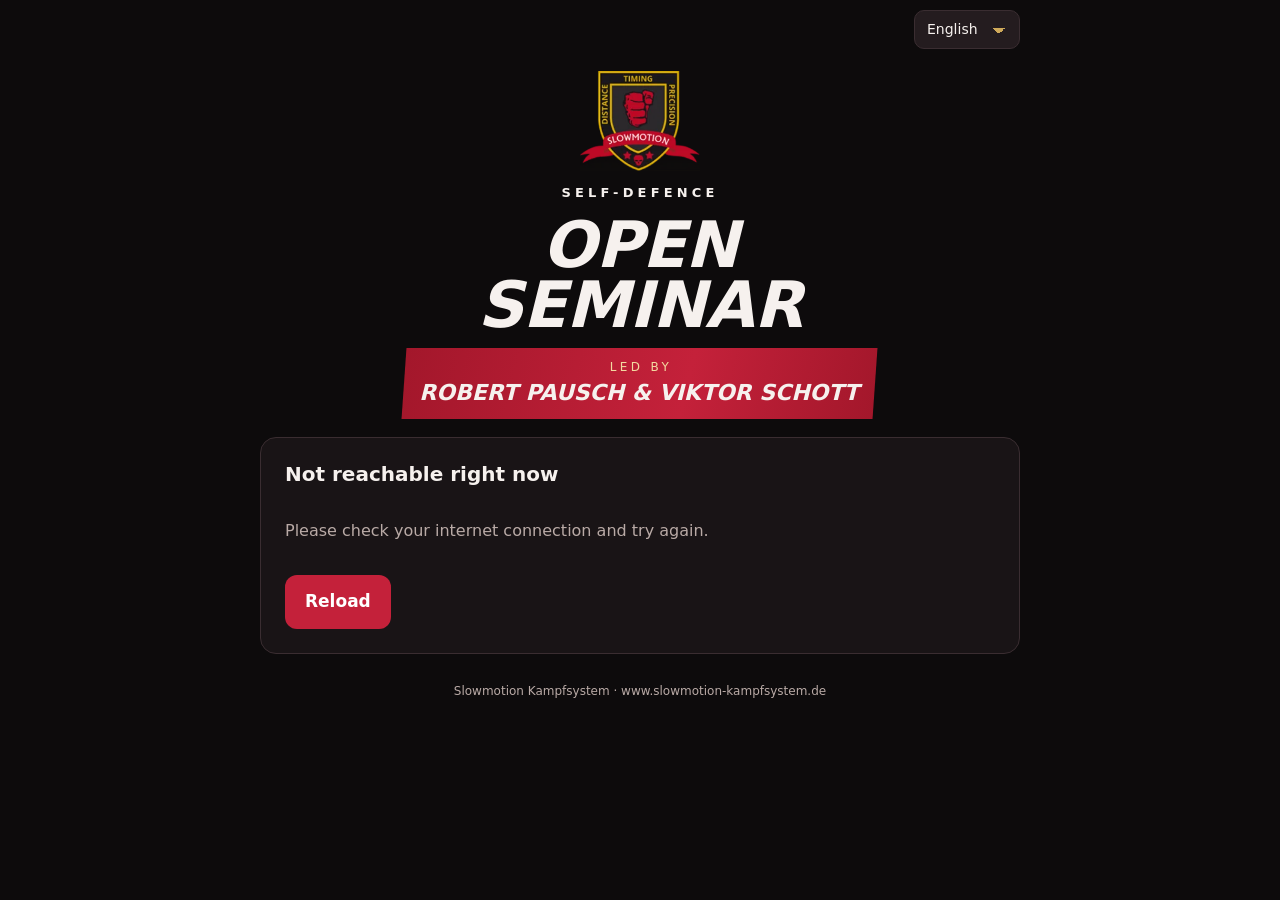
<file: Slowmotion_Lehrgang_online/index.html>
<!doctype html>
<html lang="de" dir="ltr">
<head>
<meta charset="utf-8">
<meta name="viewport" content="width=device-width,initial-scale=1,viewport-fit=cover">
<meta name="robots" content="noindex">
<meta name="theme-color" content="#0d0b0c">
<link rel="apple-touch-icon" href="apple-touch-icon.png">
<link rel="icon" type="image/png" sizes="192x192" href="icon-192.png">
<link rel="manifest" href="manifest.webmanifest">
<meta name="apple-mobile-web-app-title" content="Slowmotion">
<meta property="og:title" content="Slowmotion – Offener Lehrgang: Voranmeldung">
<meta property="og:description" content="Voranmeldung freiwillig – Teilnahme auch ohne Anmeldung möglich. 14.11.2026, Bernau.">
<title>Slowmotion Lehrgang – Voranmeldung</title>
<link rel="stylesheet" href="style.css">
</head>
<body>
<div class="wrap">
  <div class="topbar" id="topbar"></div>
  <header class="hero">
    <div class="shield" id="shield"></div>
    <div class="kicker" data-t="kicker"></div>
    <h1 class="title" data-t="title"></h1>
    <div class="lead-band"><span class="by" data-t="by"></span><span class="names">Robert Pausch &amp; Viktor Schott</span></div>
    <div class="facts" id="facts" hidden>
      <div class="fact">
        <a class="factlink" id="placeLink" target="_blank" rel="noopener"><div class="lbl" data-t="place"></div><div class="big" id="fPlace"></div><div class="muted small" id="fAddr"></div></a>
        <div class="chips"><a class="chip" id="apple" target="_blank" rel="noopener"></a><a class="chip" id="gmaps" target="_blank" rel="noopener"></a></div>
      </div>
      <div class="fact when">
        <a class="factlink" id="dateLink" download="slowmotion-lehrgang.ics"><div class="lbl" data-t="when"></div><div class="big" id="fDate"></div><div class="time" id="fTime"></div><div class="muted small" id="fDay"></div></a>
        <div class="chips"><a class="chip" id="icsBtn" download="slowmotion-lehrgang.ics"></a><a class="chip" id="gcal" target="_blank" rel="noopener"></a></div>
      </div>
    </div>
  </header>
  <div class="demo" id="demoNote" data-t="demo" hidden></div>
  <a class="btn gold block" id="albumBtn" href="album.html" hidden style="display:block;text-align:center;text-decoration:none;margin-bottom:14px"><span data-t="albumBtn"></span></a>
  <main id="main"><div class="card"><p class="muted" data-t="loading"></p></div></main>
  <footer>Slowmotion Kampfsystem · <span id="fWeb">www.slowmotion-kampfsystem.de</span></footer>
</div>

<script src="config.js"></script>
<script src="lang.js"></script>
<script src="lib/qrcode.js"></script>
<script src="common.js"></script>
<script>
(function () {
  const L = window.LG, I = window.LGI, t = I.t, api = L.api, esc = L.esc;
  const $ = id => document.getElementById(id);
  const main = $('main');
  let event = null, view = null;
  $('shield').innerHTML = L.SHIELD;
  if (!L.online) $('demoNote').hidden = false;
  L.registerSW();

  function bar() {
    $('topbar').innerHTML = I.picker();
    const sel = $('langSel');
    if (sel) sel.onchange = () => { I.set(sel.value); bar(); facts(); if (view) view(); };
  }
  function schoolLabel(v) {
    return L.splitSchools(v).map(s => s === 'Andere Schule / Gast' ? t('otherSchool') : s === L.SCHOOLS[5] ? t('schoolNone') : s).join(L.SCHOOL_SEP);
  }
  const OTHER = 'Andere Schule / Gast';
  function clientId() { let c = L.store('lg_client'); if (!c) { c = L.uuid(); L.store('lg_client', c); } return c; }
  function savedKey() { return 'lg_ticket_' + (event ? event.id : 'x'); }
  function listKey() { return 'lg_tickets_' + (event ? event.id : 'x'); }
  // Mehrere Personen je Gerät: jede Person hat ihre eigene Kennung (client)
  function tickets() {
    let list = L.storeJson(listKey());
    if (!Array.isArray(list)) {
      const old = L.storeJson(savedKey());
      list = old ? [Object.assign({ client: clientId() }, old)] : [];
      L.storeJson(listKey(), list);
    }
    return list;
  }
  function saveTickets(list) { L.storeJson(listKey(), list); }

  // Uhrzeit in Berlin -> UTC (für Kalender), unabhängig von der Zeitzone des Handys
  function berlinUtc(y, m, d, h, mi) {
    const guess = Date.UTC(y, m - 1, d, h, mi);
    const f = new Intl.DateTimeFormat('en-GB', { timeZone: 'Europe/Berlin', hour12: false, year: 'numeric', month: '2-digit', day: '2-digit', hour: '2-digit', minute: '2-digit' });
    const pr = Object.fromEntries(f.formatToParts(new Date(guess)).map(x => [x.type, x.value]));
    const shown = Date.UTC(+pr.year, +pr.month - 1, +pr.day, +pr.hour % 24, +pr.minute);
    return new Date(guess - (shown - guess));
  }
  function stamp(dt) { return dt.toISOString().replace(/[-:]/g, '').replace(/\.\d{3}/, ''); }
  function times() {
    if (!event.event_date) return null;
    const [y, m, d] = event.event_date.split('-').map(Number);
    const mt = String(event.time_text || '').match(/(\d{1,2})[:.](\d{2})\D+(\d{1,2})[:.](\d{2})/);
    const start = mt ? berlinUtc(y, m, d, +mt[1], +mt[2]) : berlinUtc(y, m, d, 10, 0);
    const end = mt ? berlinUtc(y, m, d, +mt[3], +mt[4]) : new Date(start.getTime() + 3 * 3600e3);
    return { start, end };
  }
  function icsText(tm) {
    const e = s => String(s).replace(/\\/g, '\\\\').replace(/;/g, '\\;').replace(/,/g, '\\,').replace(/\n/g, '\\n');
    return ['BEGIN:VCALENDAR', 'VERSION:2.0', 'PRODID:-//Slowmotion Lehrgang//DE', 'CALSCALE:GREGORIAN', 'METHOD:PUBLISH', 'BEGIN:VEVENT',
      'UID:' + event.id + '@slowmotion-lehrgang', 'DTSTAMP:' + stamp(new Date()), 'DTSTART:' + stamp(tm.start), 'DTEND:' + stamp(tm.end),
      'SUMMARY:' + e(t('calTitle')), 'LOCATION:' + e(event.location || ''), 'DESCRIPTION:' + e(t('calDetails') + ' ' + location.href.split('#')[0]),
      'END:VEVENT', 'END:VCALENDAR'].join('\r\n');
  }
  function facts() {
    if (!event) return;
    const parts = (event.location || '').split(',');
    $('fPlace').textContent = parts[0] || '';
    $('fAddr').innerHTML = parts.slice(1).map(s => esc(s.trim())).join('<br>');
    const q = encodeURIComponent(event.location || '');
    const apple = 'https://maps.apple.com/?q=' + q, google = 'https://www.google.com/maps/search/?api=1&query=' + q;
    const isApple = /iPhone|iPad|Macintosh/.test(navigator.userAgent);
    $('placeLink').href = isApple ? apple : google; $('placeLink').title = t('tapPlace');
    $('apple').href = apple; $('apple').textContent = t('appleMaps');
    $('gmaps').href = google; $('gmaps').textContent = t('googleMaps');
    const d = event.event_date ? new Date(event.event_date + 'T12:00') : null;
    $('fDate').textContent = d ? d.toLocaleDateString(I.locale(), { day: '2-digit', month: '2-digit', year: '2-digit' }) : '';
    $('fDay').textContent = d ? d.toLocaleDateString(I.locale(), { weekday: 'long' }) : '';
    $('fTime').textContent = event.time_text || '';
    const tm = times();
    if (tm) {
      const ics = 'data:text/calendar;charset=utf-8,' + encodeURIComponent(icsText(tm));
      $('dateLink').href = ics; $('dateLink').title = t('tapDate');
      $('icsBtn').href = ics; $('icsBtn').textContent = t('addCal');
      $('gcal').href = 'https://calendar.google.com/calendar/render?action=TEMPLATE&text=' + encodeURIComponent(t('calTitle')) +
        '&dates=' + stamp(tm.start) + '/' + stamp(tm.end) + '&location=' + q + '&details=' + encodeURIComponent(t('calDetails')) + '&ctz=Europe/Berlin';
      $('gcal').textContent = t('googleCal');
    }
    $('facts').hidden = false;
  }

  async function load() {
    view = null;
    try { event = await api.publicEvent(); }
    catch (e) {
      main.innerHTML = `<div class="card"><h2>${t('offlineTitle')}</h2><p class="muted">${t('offlineText')}</p><div><button class="btn" id="retry">${t('reload')}</button></div></div>`;
      $('retry').onclick = load; return;
    }
    if (!event) { main.innerHTML = `<div class="card"><h2>${t('closedTitle')}</h2><p class="muted">${t('closedText')}</p></div>`; return; }
    facts();
    { const td = L.todayBerlin(); $('albumBtn').hidden = !(event.album_view_until && td <= event.album_view_until && (td >= event.event_date || !L.online)); }
    const list = tickets();
    list.length ? showTickets(list) : showForm();
  }

  function readForm() {
    const f = $('f'); if (!f) return null;
    return {
      first_name: $('fn').value, last_name: $('ln').value, schools: checkedSchools(), school_free: $('so') ? $('so').value : '',
      stage: (document.querySelector('input[name=stage]:checked') || {}).value,
      photo_ok: p.photo_ok
    };
  }

  function showForm(prefill, client) {
    const p = prefill || {};
    const cid = client || p.client || L.uuid();
    view = () => showForm(Object.assign(readForm() || p, { client: cid }), cid);
    const hasTickets = tickets().length > 0;
    const stages = L.STAGES.map(s => `<label class="opt"><input type="radio" name="stage" value="${esc(s.id)}" ${p.stage === s.id ? 'checked' : ''} required><span>${L.stageBadge(s.id)}</span></label>`).join('');
    const parts = p.schools || L.splitSchools(p.school);
    const unknown = parts.filter(x => !L.SCHOOLS.includes(x));
    const picked = parts.filter(x => L.SCHOOLS.includes(x));
    if (unknown.length && !picked.includes(OTHER)) picked.push(OTHER);
    const freeSchool = p.school_free != null ? p.school_free : unknown.join(', ');
    const schools = L.SCHOOLS.map(s => `<label class="opt"><input type="checkbox" name="school" value="${esc(s)}" ${picked.includes(s) ? 'checked' : ''}><span>${esc(s === OTHER ? t('schoolOther') : s === L.SCHOOLS[5] ? t('schoolNone') : s)}</span></label>`).join('');
    main.innerHTML = `<form class="card" id="f" novalidate>
      <div><h2>${t('formTitle')}</h2><p class="muted small" style="margin:4px 0 0">${t('formIntro')}</p></div>
      <div class="row2">
        <div class="field"><label for="fn">${t('firstName')}</label><input type="text" id="fn" autocomplete="given-name" value="${esc(p.first_name || '')}" required maxlength="60"></div>
        <div class="field"><label for="ln">${t('lastName')}</label><input type="text" id="ln" autocomplete="family-name" value="${esc(p.last_name || '')}" required maxlength="60"></div>
      </div>
      <fieldset class="field" id="fsc"><legend class="legend">${t('school')} <span class="muted small">${t('schoolHint')}</span></legend><div class="schools">${schools}</div></fieldset>
      <div class="field" id="otherBox" ${picked.includes(OTHER) ? '' : 'hidden'}><label for="so">${t('otherSchoolName')}</label><input type="text" id="so" maxlength="80" value="${esc(freeSchool)}" autocomplete="organization"><span class="muted small">${t('otherSchoolHint')}</span></div>
      <fieldset id="fst"><legend class="legend">${t('stage')}</legend><div class="stages">${stages}</div></fieldset>
      <details class="privacy"><summary>${t('privacySummary')}</summary>
        <p>${t('privacyText')}</p>
        <p>${t('organizer')}</p>
        ${t('translationNote') ? `<p><i>${t('translationNote')}</i></p>` : ''}
      </details>
      <p class="muted small photoline">${t('photoNotice')}</p>
      <label class="check"><input type="checkbox" id="ok"> ${t('confirm')}</label>
      <p class="err" id="err" hidden></p>
      <button class="btn block" type="submit" id="send">${t('submit')}</button>
      ${hasTickets ? `<button class="btn ghost block" type="button" id="back">${t('backToTickets')}</button>` : ''}
    </form>`;
    $('f').dataset.client = cid;
    $('f').onsubmit = submit;
    if ($('back')) $('back').onclick = () => showTickets(tickets());
    main.querySelectorAll('input[name=school]').forEach(c => c.onchange = () => { $('otherBox').hidden = !checkedSchools().includes(OTHER); markOk(); });
    $('f').addEventListener('input', markOk); $('f').addEventListener('change', markOk);
  }
  // Fehlende Angaben rot markieren; Markierung verschwindet, sobald ausgefüllt
  function markOk() {
    const f = $('f'); if (!f || !f.dataset.tried) return;
    flag($('fn').closest('.field'), !$('fn').value.trim());
    flag($('ln').closest('.field'), !$('ln').value.trim());
    flag($('fsc'), !checkedSchools().length);
    flag($('fst'), !document.querySelector('input[name=stage]:checked'));
    flag($('ok').closest('.check'), !$('ok').checked);
  }
  function checkedSchools() { return [...document.querySelectorAll('input[name=school]:checked')].map(c => c.value); }
  function flag(el, bad) { if (el) el.classList.toggle('missing', !!bad); }

  async function submit(ev) {
    ev.preventDefault();
    const err = $('err'); err.hidden = true;
    $('f').dataset.tried = '1'; markOk();
    const chosen = checkedSchools();
    const other = chosen.includes(OTHER) ? $('so').value.trim().slice(0, 100) : '';
    const f = {
      first_name: $('fn').value.trim(), last_name: $('ln').value.trim(), school: L.joinSchools(chosen.map(x => x === OTHER && other ? other : x)).slice(0, 300),
      stage: (document.querySelector('input[name=stage]:checked') || {}).value
    };
    const missing = [];
    if (!f.first_name) missing.push(t('firstName')); if (!f.last_name) missing.push(t('lastName'));
    if (!f.school) missing.push(t('school')); if (!f.stage) missing.push(t('stage'));
    const firstBad = () => { const el = document.querySelector('#f .missing'); if (el) el.scrollIntoView({ behavior: 'smooth', block: 'center' }); };
    if (missing.length) { err.textContent = t('missing', { list: missing.join(', ') }); err.hidden = false; firstBad(); return; }
    if (!$('ok').checked) { err.textContent = t('confirmMissing'); err.hidden = false; firstBad(); return; }
    // Foto-Widerspruch nur noch mündlich am Einlass (Beschluss 20.10.2026, 10:26); bestehenden Wert beim Ändern behalten
    const prev = tickets().find(x => x.client === $('f').dataset.client);
    f.photo_ok = prev && prev.photo_ok === false ? false : true;
    $('send').disabled = true; $('send').textContent = t('sending');
    try {
      const cid = $('f').dataset.client;
      const r = await api.register(cid, f);
      const tk = { client: cid, ticket: r.ticket, first_name: f.first_name, last_name: f.last_name, school: f.school, stage: f.stage, photo_ok: f.photo_ok };
      const list = tickets().filter(x => x.client !== cid); list.push(tk); saveTickets(list);
      showTickets(list, tk.ticket);
      window.scrollTo(0, 0);
    } catch (e) {
      err.textContent = e.code === 'network' ? t('errNetwork') : t('errOther');
      err.hidden = false; $('send').disabled = false; $('send').textContent = t('submit');
    }
  }

  // QR-Code als Bild speichern/teilen (für alle, die keinen Screenshot machen können)
  async function ticketBlob(tk) {
    const url = new URL('einlass.html', location.href); url.hash = tk.ticket;
    const img = new Image();
    img.src = 'data:image/svg+xml;charset=utf-8,' + encodeURIComponent(window.makeQrSvg(url.toString(), { level: 'M', border: 2 }));
    await (img.decode ? img.decode() : new Promise(r => { img.onload = r; }));
    const W = 720, H = 1000, c = document.createElement('canvas'); c.width = W; c.height = H;
    const g = c.getContext('2d');
    g.fillStyle = '#ffffff'; g.fillRect(0, 0, W, H);
    g.fillStyle = '#c4213a'; g.fillRect(0, 0, W, 18);
    g.imageSmoothingEnabled = false; g.drawImage(img, 100, 60, 520, 520);
    g.textAlign = 'center'; g.fillStyle = '#111';
    g.font = '800 46px ui-monospace, Menlo, monospace'; g.fillText(tk.ticket, W / 2, 650);
    g.font = '800 38px system-ui, -apple-system, sans-serif'; g.fillText((tk.first_name + ' ' + tk.last_name).slice(0, 34), W / 2, 712);
    g.font = '400 24px system-ui, -apple-system, sans-serif'; g.fillStyle = '#444';
    const st = L.STAGES.find(x => x.id === tk.stage); const stage = st && st.labelKey ? t(st.labelKey) : (tk.stage || '');
    const sch = schoolLabel(tk.school); g.fillText(sch.length > 52 ? sch.slice(0, 50) + '…' : sch, W / 2, 760); g.fillText(stage, W / 2, 796);
    g.fillStyle = '#a3172b'; g.fillRect(60, 840, W - 120, 2);
    g.fillStyle = '#111'; g.font = '700 26px system-ui, -apple-system, sans-serif';
    g.fillText(t('calTitle'), W / 2, 890);
    g.font = '400 24px system-ui, -apple-system, sans-serif'; g.fillStyle = '#444';
    g.fillText([$('fDate').textContent, $('fTime').textContent, $('fPlace').textContent].filter(Boolean).join(' · '), W / 2, 930);
    return await new Promise(r => c.toBlob(r, 'image/png'));
  }
  async function shareTicket(tk) {
    const blob = await ticketBlob(tk);
    const file = new File([blob], tk.ticket + '.png', { type: 'image/png' });
    if (navigator.canShare && navigator.canShare({ files: [file] })) { await navigator.share({ files: [file], title: t('shareText') }); return; }
    const a = document.createElement('a'); a.href = URL.createObjectURL(blob); a.download = tk.ticket + '.png';
    document.body.appendChild(a); a.click(); setTimeout(() => { URL.revokeObjectURL(a.href); a.remove(); }, 1000);
  }

  function showTickets(list, freshTicket, note) {
    view = () => showTickets(tickets(), freshTicket, note);
    const one = tk => {
      const url = new URL('einlass.html', location.href); url.hash = tk.ticket;
      return `<div class="ticket" dir="ltr">
        ${I.showQr ? `<div class="qr">${window.makeQrSvg(url.toString(), { level: 'M', border: 2 })}</div>
        <div class="code">${esc(tk.ticket)}</div>` : ''}
        <div class="who">${esc(tk.first_name)} ${esc(tk.last_name)}</div>
        <div class="meta">${esc(schoolLabel(tk.school))} · ${L.stageBadge(tk.stage)}</div>
      </div>
      <p class="muted small tk-actions">
        ${I.showQr ? `<button class="btn small gold" type="button" data-share="${esc(tk.client)}">${t('share')}</button>` : ''}
        <button class="btn small ghost" type="button" data-edit="${esc(tk.client)}">${t('edit')}</button>
        <button class="btn small ghost danger" type="button" data-cancel="${esc(tk.client)}">${t('cancel')}</button></p>`;
    };
    const head = note ? `<div class="card"><p style="margin:0">${note}</p></div>`
      : list.length ? `<div class="card" style="border-color:var(--ok)"><h2>${freshTicket ? t('done') : t('already')}</h2>${freshTicket ? '' : `<p class="muted small" style="margin:0">${t('alreadyText')}</p>`}</div>` : '';
    main.innerHTML = `<div style="display:grid;gap:14px">
      ${head}
      ${list.length ? `<div class="hint">${t('screenshot')}</div>` : ''}
      ${list.map(one).join('')}
      <button class="btn gold block" type="button" id="add">${list.length ? t('addPerson') : t('formTitle')}</button>
      <p class="muted small" style="margin:-6px 0 0;text-align:center">${t('addPersonHint')}</p>
      <p class="muted small" style="margin:0;text-align:center">${t('otherDevice')}</p>
    </div>`;
    $('add').onclick = () => { showForm({}, L.uuid()); window.scrollTo(0, 0); };
    main.querySelectorAll('[data-share]').forEach(b => b.onclick = async () => {
      const tk = tickets().find(x => x.client === b.dataset.share); if (!tk) return;
      b.disabled = true;
      try { await shareTicket(tk); } catch (e) { if (!e || e.name !== 'AbortError') alert(t('shareFail')); }
      b.disabled = false;
    });
    main.querySelectorAll('[data-edit]').forEach(b => b.onclick = () => { const tk = tickets().find(x => x.client === b.dataset.edit); if (tk) showForm(tk, tk.client); });
    main.querySelectorAll('[data-cancel]').forEach(b => b.onclick = async () => {
      const tk = tickets().find(x => x.client === b.dataset.cancel); if (!tk) return;
      const name = esc(tk.first_name + ' ' + tk.last_name);
      if (!confirm(t('cancelConfirm', { name: tk.first_name + ' ' + tk.last_name }))) return;
      b.disabled = true;
      try {
        const r = await api.cancel(tk.client, tk.ticket);
        if (!r || !r.cancelled) throw new Error('no');
        const rest = tickets().filter(x => x.client !== tk.client); saveTickets(rest);
        showTickets(rest, null, t('cancelled', { name }));
      } catch (e) { alert(e && e.code === 'network' ? t('errNetwork') : t('cancelFail')); b.disabled = false; }
    });
  }

  I.apply(); bar();
  load();
})();
</script>
</body>
</html>
</file>
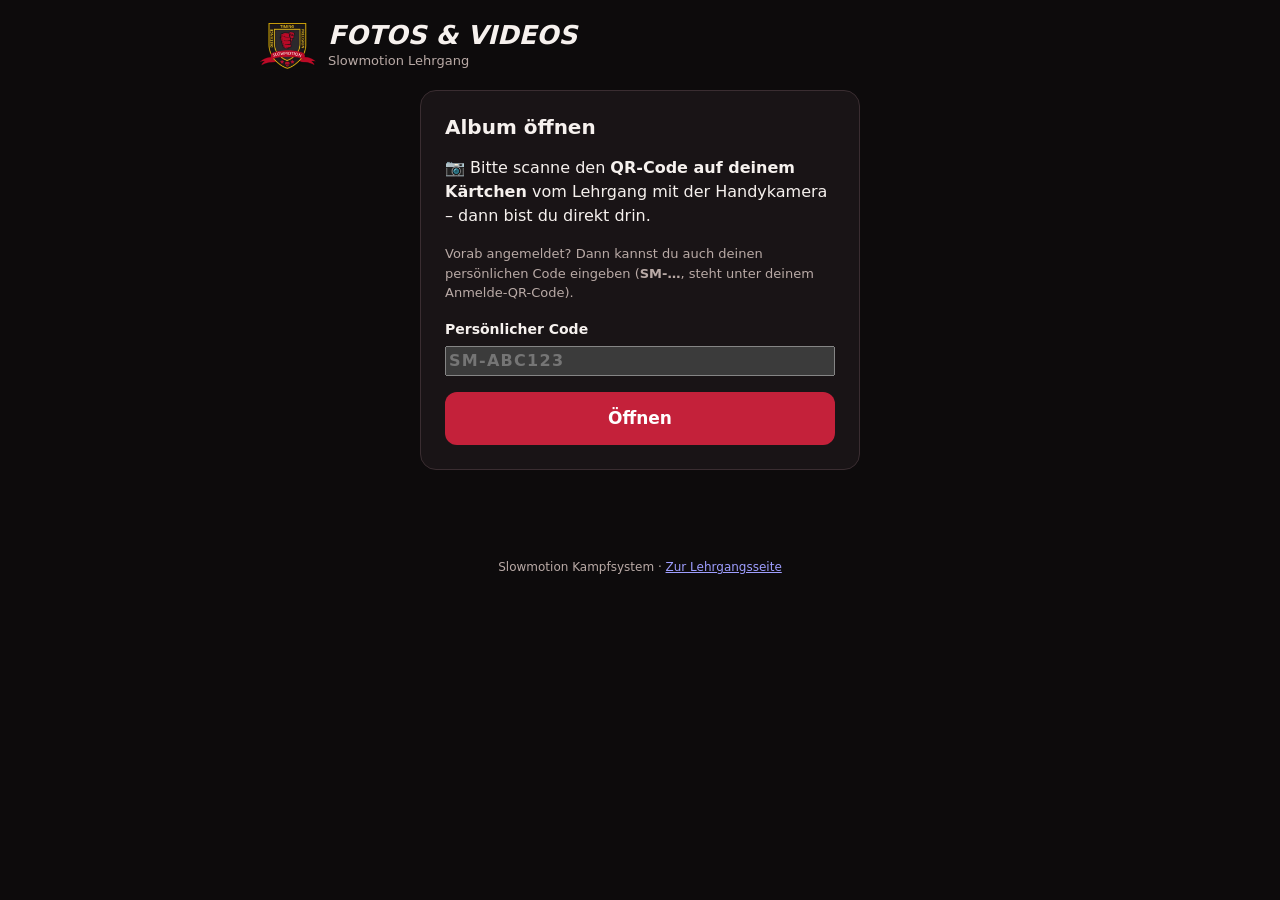
<file: Slowmotion_Lehrgang_online/album.html>
<!doctype html>
<html lang="de">
<head>
<meta charset="utf-8">
<meta name="viewport" content="width=device-width,initial-scale=1,viewport-fit=cover">
<meta name="robots" content="noindex,nofollow">
<meta name="theme-color" content="#0d0b0c">
<link rel="apple-touch-icon" href="apple-touch-icon.png">
<link rel="icon" type="image/png" sizes="192x192" href="icon-192.png">
<link rel="manifest" href="manifest.webmanifest">
<meta name="apple-mobile-web-app-title" content="Slowmotion">
<meta property="og:title" content="Slowmotion – Fotos & Videos vom Lehrgang">
<meta property="og:description" content="Nur für Teilnehmende. Mit deinem Code öffnen.">
<title>Slowmotion Lehrgang – Fotos &amp; Videos</title>
<link rel="stylesheet" href="style.css">
<style>
  .ahead { display: grid; grid-template-columns: 56px 1fr; gap: 12px; align-items: center; padding-block: 18px 6px; }
  .ahead .shield { width: 56px; height: 56px; }
  .ahead h1 { margin: 0; font-weight: 900; font-style: italic; text-transform: uppercase; font-size: 26px; line-height: 1; }
  .ahead .sub { font-size: 13px; color: var(--muted); margin-top: 3px; }
  main { display: grid; gap: 14px; padding-block: 10px 60px; }
  .ainfo { font-size: 14px; color: var(--muted); }
  .ainfo b { color: var(--gold); }
  .upl { display: grid; gap: 10px; }
  .upbtn { position: relative; display: grid; place-items: center; min-height: 64px; border-radius: 14px; background: var(--gold); color: #1c1307; font-weight: 900; font-size: 18px; cursor: pointer; text-align: center; padding: 10px; }
  .upbtn input { position: absolute; inset: 0; opacity: 0; cursor: pointer; width: 100%; }
  .rules { font-size: 13px; color: var(--muted); margin: 0; }
  .queue { display: grid; gap: 6px; }
  .qi { display: grid; grid-template-columns: 40px 1fr auto; gap: 10px; align-items: center; background: var(--panel-2); border: 1px solid var(--line); border-radius: 10px; padding: 6px 8px; font-size: 13px; }
  .qi img, .qi .ph { width: 40px; height: 40px; border-radius: 6px; object-fit: cover; background: #000; display: grid; place-items: center; }
  .qi .st { color: var(--muted); overflow-wrap: anywhere; }
  .qi .st.bad { color: #ff8f9c; }
  .qi .st.ok { color: var(--ok); }
  .bar0 { height: 4px; background: var(--line); border-radius: 3px; overflow: hidden; margin-top: 4px; }
  .bar0 i { display: block; height: 100%; width: 0; background: var(--gold); transition: width .2s; }
  .chips2 { display: flex; gap: 6px; flex-wrap: wrap; align-items: center; }
  .chip2 { border: 1px solid var(--line); background: var(--panel); color: var(--ink); border-radius: 99px; padding: 7px 13px; font-size: 14px; font-weight: 700; cursor: pointer; }
  .chip2[aria-pressed="true"] { background: var(--red-2); border-color: transparent; color: #fff; }
  .chips2 .cnt { margin-left: auto; font-size: 13px; color: var(--muted); }
  .grid { display: grid; grid-template-columns: repeat(3, minmax(0, 1fr)); gap: 4px; }
  @media (min-width: 560px) { .grid { grid-template-columns: repeat(4, minmax(0, 1fr)); gap: 6px; } }
  @media (min-width: 900px) { .grid { grid-template-columns: repeat(6, minmax(0, 1fr)); } }
  .tile { position: relative; aspect-ratio: 1; border: 0; padding: 0; background: var(--panel-2); border-radius: 6px; overflow: hidden; cursor: pointer; }
  .tile img { width: 100%; height: 100%; object-fit: cover; display: block; }
  .tile .play { position: absolute; inset: 0; display: grid; place-items: center; font-size: 30px; color: #fff; text-shadow: 0 1px 6px rgba(0,0,0,.7); pointer-events: none; }
  .tile .dur { position: absolute; right: 5px; bottom: 4px; font-size: 11px; font-weight: 800; color: #fff; background: rgba(0,0,0,.6); border-radius: 4px; padding: 0 4px; }
  .tile .me { position: absolute; left: 5px; top: 4px; font-size: 10px; font-weight: 800; color: #1c1307; background: var(--gold); border-radius: 4px; padding: 0 4px; }
  .empty { text-align: center; color: var(--muted); padding: 30px 10px; }
  .film { display: flex; align-items: center; justify-content: center; gap: 8px; text-decoration: none; }
  /* Großansicht */
  .viewer { position: fixed; inset: 0; z-index: 40; background: #000; display: grid; grid-template-rows: auto 1fr auto; color: #fff; }
  .vtop { display: flex; justify-content: space-between; align-items: center; padding: max(10px, env(safe-area-inset-top)) 12px 8px; gap: 10px; }
  .vtop button, .vnav { background: rgba(255,255,255,.12); color: #fff; border: 0; border-radius: 99px; min-width: 44px; height: 44px; font-size: 20px; cursor: pointer; }
  .vmid { position: relative; display: grid; place-items: center; min-height: 0; overflow: hidden; touch-action: pan-y; }
  .vmid img, .vmid video { max-width: 100%; max-height: 100%; object-fit: contain; display: block; }
  .vnav { position: absolute; top: 50%; transform: translateY(-50%); }
  .vnav.prev { left: 8px; } .vnav.next { right: 8px; }
  .vbot { padding: 10px 14px calc(14px + env(safe-area-inset-bottom)); display: grid; gap: 10px; background: linear-gradient(transparent, rgba(0,0,0,.85) 30%); }
  .vmeta { font-size: 13px; color: #d8cfcc; }
  .vacts { display: flex; gap: 8px; flex-wrap: wrap; }
  .vacts .btn { flex: 1 1 140px; text-align: center; text-decoration: none; }
  .vtip { font-size: 12px; color: #a99f9b; margin: 0; }
  .gate { max-width: 440px; margin: 0 auto; }
  .codein { text-transform: uppercase; letter-spacing: .08em; font-weight: 800; }
</style>
</head>
<body>
<div class="wrap">
  <header class="ahead">
    <div class="shield" id="shield"></div>
    <div><h1>Fotos &amp; Videos</h1><div class="sub" id="sub">Slowmotion Lehrgang</div></div>
  </header>
  <div class="demo" id="demoNote" hidden>Vorschau-Modus: Bilder bleiben nur in diesem Browser.</div>
  <main id="main"><div class="card"><p class="muted">Wird geladen …</p></div></main>
  <footer>Slowmotion Kampfsystem · <a href="index.html">Zur Lehrgangsseite</a></footer>
</div>

<script src="config.js"></script>
<script src="lang.js"></script>
<script src="common.js"></script>
<script>
(function () {
  const L = window.LG, api = L.api, esc = L.esc;
  const $ = id => document.getElementById(id);
  const main = $('main');
  $('shield').innerHTML = L.SHIELD;
  if (!L.online) $('demoNote').hidden = false;
  L.registerSW();

  function clientId() { let c = L.store('lg_client'); if (!c) { c = L.uuid(); L.store('lg_client', c); } return c; }
  const client = clientId();
  let code = null, data = null, filter = 'alle', pollT = null, uploading = 0;

  /* ---------- Code finden: Link, gespeichert oder Voranmeldung auf diesem Gerät ---------- */
  async function findCode() {
    const h = decodeURIComponent((location.hash || '').replace(/^#(code=)?/, '')).trim();
    if (h) { L.store('lg_album_code', h); history.replaceState(null, '', location.pathname + location.search); return h; }
    const saved = L.store('lg_album_code'); if (saved) return saved;
    try {
      const ev = await api.publicEvent();
      const list = ev ? L.storeJson('lg_tickets_' + ev.id) : null;
      if (Array.isArray(list) && list[0] && list[0].ticket) return list[0].ticket;
    } catch (e) {}
    return null;
  }

  function showGate(msg) {
    stopPoll();
    main.innerHTML = `<form class="card gate" id="gf">
      <h2 style="margin:0">Album öffnen</h2>
      <p style="margin:0">📷 Bitte scanne den <b>QR-Code auf deinem Kärtchen</b> vom Lehrgang mit der Handykamera – dann bist du direkt drin.</p>
      <p class="muted small" style="margin:0">Vorab angemeldet? Dann kannst du auch deinen persönlichen Code eingeben (<b>SM-…</b>, steht unter deinem Anmelde-QR-Code).</p>
      <div class="field"><label for="ci">Persönlicher Code</label><input id="ci" class="codein" autocomplete="off" autocapitalize="characters" spellcheck="false" placeholder="SM-ABC123"></div>
      ${msg ? `<p class="err">${esc(msg)}</p>` : ''}
      <button class="btn block" type="submit">Öffnen</button>
    </form>`;
    $('gf').onsubmit = ev => { ev.preventDefault(); const v = $('ci').value.trim(); if (!v) return; code = v; L.store('lg_album_code', v); load(); };
  }

  async function load(quiet) {
    if (!quiet) main.innerHTML = '<div class="card"><p class="muted">Wird geladen …</p></div>';
    try {
      data = await api.albumList(code, client);
    } catch (e) {
      if (quiet) return;
      if (e.code === 'bad_code') { L.store('lg_album_code', null); return showGate('Dieser Code stimmt nicht. Bitte prüfen.'); }
      if (e.code === 'album_closed') { L.store('lg_album_code', null); main.innerHTML = '<div class="card"><h2 style="margin:0">Das Album ist geschlossen</h2><p class="muted" style="margin:0">Die Fotos waren nur für eine begrenzte Zeit sichtbar und sind inzwischen gelöscht.</p></div>'; return; }
      main.innerHTML = `<div class="card"><h2 style="margin:0">Keine Verbindung</h2><p class="muted" style="margin:0">Das Album braucht Internet. Bitte später noch einmal versuchen.</p><div><button class="btn" id="rt">Erneut versuchen</button></div></div>`;
      $('rt').onclick = () => load(); return;
    }
    if (quiet && uploading) return; // nicht mitten im Hochladen neu zeichnen
    render();
    startPoll();
  }
  function startPoll() { stopPoll(); pollT = setInterval(() => { if (!document.hidden && !viewerOpen()) load(true); }, 30000); }
  function stopPoll() { if (pollT) clearInterval(pollT); pollT = null; }

  const fmtDay = d => d ? new Date(d + 'T12:00').toLocaleDateString('de-DE', { weekday: 'short', day: '2-digit', month: '2-digit' }) : '';
  const fmtTime = s => new Date(s).toLocaleString('de-DE', { day: '2-digit', month: '2-digit', hour: '2-digit', minute: '2-digit' });
  const mb = n => (n / 1048576).toLocaleString('de-DE', { maximumFractionDigits: 0 }) + ' MB';

  function visibleItems() {
    const it = data.items || [];
    if (filter === 'foto') return it.filter(x => x.kind === 'photo');
    if (filter === 'clip') return it.filter(x => x.kind === 'video');
    if (filter === 'meine') return it.filter(x => x.mine);
    return it;
  }

  // Text sicher anzeigen, https-Links antippbar
  function linkify(t) { return esc(t).replace(/https:\/\/[^\s<]+/g, u => `<a href="${u}" target="_blank" rel="noopener" style="color:var(--gold)">${u}</a>`); }
  function render() {
    const e = data.event;
    $('sub').textContent = [e.title, e.event_date ? L.fmtDate(e.event_date) : ''].filter(Boolean).join(' · ');
    const items = data.items || [], nP = items.filter(x => x.kind === 'photo').length, nV = items.length - nP, nMine = items.filter(x => x.mine).length;
    const needName = !data.name;
    main.innerHTML = `
      <div class="ainfo">${e.can_upload ? `Hochladen bis <b>${fmtDay(e.upload_until)}</b> · ` : ''}Ansehen bis <b>${fmtDay(e.view_until)}</b> – bitte vorher herunterladen, danach wird alles gelöscht.</div>
      ${e.welcome ? `<div class="card welcome" style="gap:6px"><div class="muted small" style="font-weight:800;letter-spacing:.08em;text-transform:uppercase;color:var(--gold)">Von den Veranstaltern</div><div style="white-space:pre-line;overflow-wrap:anywhere">${linkify(e.welcome)}</div></div>` : ''}
      ${e.film_url ? `<a class="btn ghost block film" href="${esc(e.film_url)}" target="_blank" rel="noopener">🎬 Film vom Lehrgang (Profi-Aufnahmen)</a>` : ''}
      ${e.can_upload ? `<section class="card upl">
        ${needName ? `<div class="field"><label for="nm">Dein Vorname (steht bei deinen Bildern)</label><input id="nm" maxlength="40" autocomplete="given-name" value="${esc(L.store('lg_album_name') || '')}"></div>` : `<div class="muted small">Du lädst hoch als <b style="color:var(--ink)">${esc(data.name)}</b></div>`}
        <label class="upbtn">📷 Fotos &amp; Clips hinzufügen<input type="file" id="fi" accept="image/*,video/*" multiple></label>
        <p class="rules">Nur Bilder vom Lehrgang. Clips bis 30 Sekunden. Fotos werden automatisch verkleinert, Standortdaten entfernt. Wer auf einem Bild nicht zu sehen sein möchte: Bild antippen › <b>Bitte entfernen</b>.</p>
        <div class="queue" id="queue"></div>
      </section>` : '<div class="hint">Hochladen ist beendet. Ansehen und Herunterladen geht noch bis ' + fmtDay(e.view_until) + '.</div>'}
      <div class="chips2">${[['alle', 'Alle'], ['foto', `Fotos (${nP})`], ['clip', `Clips (${nV})`], ['meine', `Meine (${nMine})`]].map(([k, v]) => `<button class="chip2" type="button" data-f="${k}" aria-pressed="${filter === k}">${v}</button>`).join('')}</div>
      <div id="grid"></div>
      <p class="muted small" style="text-align:center;margin:8px 0 0"><a href="#" id="other">Mit anderem Code öffnen</a></p>`;
    main.querySelectorAll('[data-f]').forEach(b => b.onclick = () => { filter = b.dataset.f; main.querySelectorAll('[data-f]').forEach(x => x.setAttribute('aria-pressed', x === b)); renderGrid(); });
    $('other').onclick = ev => { ev.preventDefault(); L.store('lg_album_code', null); showGate(); };
    if ($('nm')) $('nm').oninput = () => L.store('lg_album_name', $('nm').value.trim());
    if ($('fi')) $('fi').onchange = () => { const files = [...$('fi').files]; $('fi').value = ''; addFiles(files); };
    renderGrid();
  }

  function renderGrid() {
    const g = $('grid'); if (!g) return;
    const it = visibleItems();
    if (!it.length) { g.innerHTML = `<div class="empty">${filter === 'meine' ? 'Du hast noch nichts hochgeladen.' : 'Noch keine Bilder. Mach den Anfang! 📷'}</div>`; return; }
    g.className = 'grid';
    g.innerHTML = it.map((x, i) => {
      const src = api.mediaUrl(x.thumb || (x.kind === 'photo' ? x.path : ''));
      return `<button class="tile" type="button" data-i="${i}" aria-label="${x.kind === 'video' ? 'Clip' : 'Foto'} von ${esc(x.uploader)}">
        ${src ? `<img src="${esc(src)}" alt="" loading="lazy" decoding="async">` : ''}
        ${x.kind === 'video' ? `<span class="play">▶</span>${x.duration ? `<span class="dur">0:${String(Math.round(x.duration)).padStart(2, '0')}</span>` : ''}` : ''}
        ${x.mine ? '<span class="me">Meins</span>' : ''}${x.caption ? '<span class="dur" style="left:5px;right:auto">💬</span>' : ''}</button>`;
    }).join('');
    g.querySelectorAll('[data-i]').forEach(b => b.onclick = () => openViewer(+b.dataset.i));
  }

  /* ---------- Großansicht ---------- */
  let vEl = null, vIdx = 0;
  const viewerOpen = () => !!vEl;
  function fileName(x, i) {
    const ext = (x.path.split('.').pop() || 'jpg').replace(/[^a-z0-9]/gi, '');
    return `Slowmotion-Lehrgang-${data.event.event_date || ''}-${String(i + 1).padStart(3, '0')}.${ext}`;
  }
  function openViewer(i) {
    vIdx = i;
    if (!vEl) {
      vEl = document.createElement('div'); vEl.className = 'viewer'; vEl.setAttribute('role', 'dialog'); vEl.setAttribute('aria-modal', 'true');
      document.body.appendChild(vEl); document.body.style.overflow = 'hidden';
      document.addEventListener('keydown', onKey);
    }
    drawViewer();
  }
  function closeViewer() { if (!vEl) return; vEl.remove(); vEl = null; document.body.style.overflow = ''; document.removeEventListener('keydown', onKey); }
  function onKey(e) { if (e.key === 'Escape') closeViewer(); if (e.key === 'ArrowLeft') step(-1); if (e.key === 'ArrowRight') step(1); }
  function step(d) { const n = visibleItems().length; if (!n) return; vIdx = (vIdx + d + n) % n; drawViewer(); }
  function drawViewer() {
    const it = visibleItems(), x = it[vIdx]; if (!x) return closeViewer();
    const src = api.mediaUrl(x.path), isV = x.kind === 'video';
    const isIOS = /iPhone|iPad/.test(navigator.userAgent) || (navigator.platform === 'MacIntel' && navigator.maxTouchPoints > 1);
    vEl.innerHTML = `<div class="vtop"><span style="font-size:14px">${vIdx + 1} / ${it.length}</span><button type="button" id="vx" aria-label="Schließen">✕</button></div>
      <div class="vmid" id="vm">${isV ? `<video src="${esc(src)}" controls playsinline preload="metadata" ${x.thumb ? `poster="${esc(api.mediaUrl(x.thumb))}"` : ''}></video>` : `<img src="${esc(src)}" alt="">`}
        ${it.length > 1 ? '<button class="vnav prev" type="button" id="vp" aria-label="Vorheriges">‹</button><button class="vnav next" type="button" id="vn" aria-label="Nächstes">›</button>' : ''}</div>
      <div class="vbot">
        ${x.caption ? `<div style="font-size:15px;font-weight:700">💬 ${esc(x.caption)}</div>` : ''}
        <div class="vmeta">${isV ? 'Clip' : 'Foto'} von <b>${esc(x.uploader || 'Gast')}</b> · ${fmtTime(x.created_at)}</div>
        <div class="vacts">
          <a class="btn gold small" href="${esc(api.downloadUrl(x.path, fileName(x, vIdx)))}" download="${esc(fileName(x, vIdx))}" target="_blank" rel="noopener">⬇︎ Herunterladen</a>
          ${x.mine ? '<button class="btn ghost small" type="button" id="vdel">Mein Bild löschen</button>' : '<button class="btn ghost small" type="button" id="vrep">Bitte entfernen</button>'}
        </div>
        ${isIOS && !isV ? '<p class="vtip">iPhone/iPad: Bild gedrückt halten › „Zu Fotos hinzufügen“.</p>' : ''}
      </div>`;
    $('vx').onclick = closeViewer;
    if ($('vp')) { $('vp').onclick = () => step(-1); $('vn').onclick = () => step(1); }
    // Wischen
    let sx = null; const vm = $('vm');
    vm.ontouchstart = e => { sx = e.touches[0].clientX; };
    vm.ontouchend = e => { if (sx == null) return; const dx = e.changedTouches[0].clientX - sx; sx = null; if (Math.abs(dx) > 50 && !isV) step(dx < 0 ? 1 : -1); };
    const confirmBtn = (btn, q, fn) => { let armed = false; btn.onclick = async () => { if (!armed) { armed = true; btn.textContent = q; btn.classList.remove('ghost'); setTimeout(() => { if (btn.isConnected && armed) { armed = false; drawViewer(); } }, 4000); return; } btn.disabled = true; await fn(); }; };
    if ($('vrep')) confirmBtn($('vrep'), 'Wirklich entfernen?', async () => {
      try { await api.albumReport(code, x.id); data.items = data.items.filter(y => y.id !== x.id); toast('Entfernt. Das Team schaut es sich an.'); }
      catch (e) { toast('Hat nicht geklappt – bitte erneut versuchen.'); }
      afterRemove();
    });
    if ($('vdel')) confirmBtn($('vdel'), 'Wirklich löschen?', async () => {
      try { await api.albumRemoveOwn(client, x.id); data.items = data.items.filter(y => y.id !== x.id); toast('Gelöscht.'); }
      catch (e) { toast('Hat nicht geklappt – bitte erneut versuchen.'); }
      afterRemove();
    });
  }
  function afterRemove() { const n = visibleItems().length; if (!n) closeViewer(); else { vIdx = Math.min(vIdx, n - 1); drawViewer(); } render(); }

  let toastT;
  function toast(m) {
    let t = $('toast'); if (!t) { t = document.createElement('div'); t.id = 'toast'; t.style.cssText = 'position:fixed;left:50%;bottom:calc(24px + env(safe-area-inset-bottom));transform:translateX(-50%);background:#f6f1ee;color:#111;padding:9px 16px;border-radius:99px;font-size:14px;font-weight:700;z-index:60;max-width:90vw;text-align:center'; document.body.appendChild(t); }
    t.textContent = m; t.hidden = false; clearTimeout(toastT); toastT = setTimeout(() => { t.hidden = true; }, 2600);
  }

  /* ---------- Hochladen ---------- */
  function loadImg(file) {
    return new Promise((res, rej) => { const u = URL.createObjectURL(file), im = new Image(); im.onload = () => res({ im, u }); im.onerror = () => { URL.revokeObjectURL(u); rej(new Error('format')); }; im.src = u; });
  }
  function toJpeg(src, w0, h0, max, q) {
    const s = Math.min(1, max / Math.max(w0, h0)), w = Math.round(w0 * s), h = Math.round(h0 * s);
    const c = document.createElement('canvas'); c.width = w; c.height = h;
    c.getContext('2d').drawImage(src, 0, 0, w, h);
    return new Promise((res, rej) => c.toBlob(b => b ? res(b) : rej(new Error('format')), 'image/jpeg', q));
  }
  async function preparePhoto(file) {
    const { im, u } = await loadImg(file);
    try {
      const full = await toJpeg(im, im.naturalWidth, im.naturalHeight, 2048, 0.85);
      const thumb = await toJpeg(im, im.naturalWidth, im.naturalHeight, 480, 0.72);
      return { kind: 'photo', mime: 'image/jpeg', blob: full, thumb, size: full.size, thumb_size: thumb.size };
    } finally { URL.revokeObjectURL(u); }
  }
  function videoMime(file) {
    if (file.type && /^video\/(mp4|quicktime|webm)$/.test(file.type)) return file.type;
    const n = (file.name || '').toLowerCase();
    return n.endsWith('.mov') ? 'video/quicktime' : n.endsWith('.webm') ? 'video/webm' : n.endsWith('.mp4') || n.endsWith('.m4v') ? 'video/mp4' : null;
  }
  async function prepareVideo(file) {
    const mime = videoMime(file); if (!mime) throw Object.assign(new Error('format'), { code: 'format' });
    if (file.size > 52428800) throw Object.assign(new Error('too_big'), { code: 'too_big' });
    const u = URL.createObjectURL(file), v = document.createElement('video');
    v.muted = true; v.playsInline = true; v.preload = 'metadata'; v.src = u;
    const wait = (ev, ms) => new Promise(res => { const t = setTimeout(() => res(false), ms); v.addEventListener(ev, () => { clearTimeout(t); res(true); }, { once: true }); });
    let duration = null, thumb = null;
    try {
      if (await wait('loadedmetadata', 8000)) duration = isFinite(v.duration) ? Math.round(v.duration * 10) / 10 : null;
      if (duration != null && duration > 31) throw Object.assign(new Error('too_long'), { code: 'too_long' });
      // Länge nicht lesbar (seltenes Format): nur kleine Dateien zulassen
      if (duration == null && file.size > 26214400) throw Object.assign(new Error('too_big'), { code: 'too_big' });
      v.currentTime = Math.min(0.5, (duration || 1) / 2);
      if (await wait('seeked', 4000) && v.videoWidth) thumb = await toJpeg(v, v.videoWidth, v.videoHeight, 480, 0.72).catch(() => null);
    } finally { URL.revokeObjectURL(u); }
    return { kind: 'video', mime, blob: file, thumb, size: file.size, thumb_size: thumb ? thumb.size : 0, duration };
  }
  const MSG = {
    too_big: 'Clip zu groß (max. 50 MB) – bitte kürzen oder mit geringerer Qualität aufnehmen.',
    too_long: 'Clip länger als 30 Sekunden – bitte am Handy kürzen und erneut wählen.',
    full: 'Das Album ist voll. Bitte sag dem Team Bescheid.',
    upload_closed: 'Hochladen ist beendet.',
    format: 'Dieses Format kann nicht gelesen werden.',
    network: 'Keine Verbindung – „Erneut“ tippen.',
    album_closed: 'Das Album ist geschlossen.'
  };

  let active = 0; const waiting = [];
  function addFiles(files) {
    const q = $('queue'); if (!q) return;
    files.forEach(file => {
      const row = document.createElement('div'); row.className = 'qi';
      row.innerHTML = `<div class="ph">${file.type.startsWith('video') ? '🎬' : '📷'}</div><div><div class="st">Wartet …</div><div class="bar0"><i></i></div></div><span></span>`;
      q.prepend(row);
      waiting.push({ file, row });
    });
    pump();
  }
  function pump() { while (active < 2 && waiting.length) { const j = waiting.shift(); active++; uploading++; runJob(j).finally(() => { active--; uploading--; pump(); if (!active && !waiting.length) load(true); }); } }
  async function runJob(j) {
    const st = j.row.querySelector('.st'), bar = j.row.querySelector('.bar0 i'), side = j.row.lastElementChild;
    const setSt = (t, cls) => { st.textContent = t; st.className = 'st' + (cls ? ' ' + cls : ''); };
    try {
      setSt('Wird vorbereitet …');
      const isV = (j.file.type || '').startsWith('video') || !!videoMime(j.file) && !(j.file.type || '').startsWith('image');
      const f = j.prepared || (j.prepared = isV ? await prepareVideo(j.file) : await preparePhoto(j.file));
      if (f.thumb && !j.row.querySelector('img')) { const im = document.createElement('img'); im.src = URL.createObjectURL(f.thumb); j.row.firstElementChild.replaceWith(im); }
      setSt('Wird hochgeladen …');
      const name = $('nm') ? $('nm').value.trim() : '';
      const b = await api.albumBegin(code, client, name, f);
      const total = f.size + (f.thumb_size || 0);
      if (f.thumb && b.thumb_path) await api.albumUpload(b.thumb_path, f.thumb, p => { bar.style.width = (p * f.thumb_size / total * 100) + '%'; });
      await api.albumUpload(b.path, f.blob, p => { bar.style.width = (((f.thumb_size || 0) + p * f.size) / total * 100) + '%'; });
      const r = await api.albumDone(client, b.id);
      if (!r || !r.ok) throw Object.assign(new Error('server'), { code: 'server' });
      bar.style.width = '100%'; setSt('✓ Hochgeladen', 'ok');
    } catch (e) {
      const c = (e && e.code) || (e && e.message) || 'server';
      setSt(MSG[c] || 'Hat nicht geklappt.', 'bad');
      if (c === 'network' || c === 'server') {
        side.innerHTML = '<button class="btn ghost small" type="button">Erneut</button>';
        side.firstChild.onclick = () => { side.innerHTML = ''; bar.style.width = '0'; waiting.push(j); pump(); };
      }
    }
  }

  window.addEventListener('beforeunload', e => { if (uploading) { e.preventDefault(); e.returnValue = ''; } });

  (async () => {
    code = await findCode();
    if (code) load(); else showGate();
  })();
})();
</script>
</body>
</html>
</file>
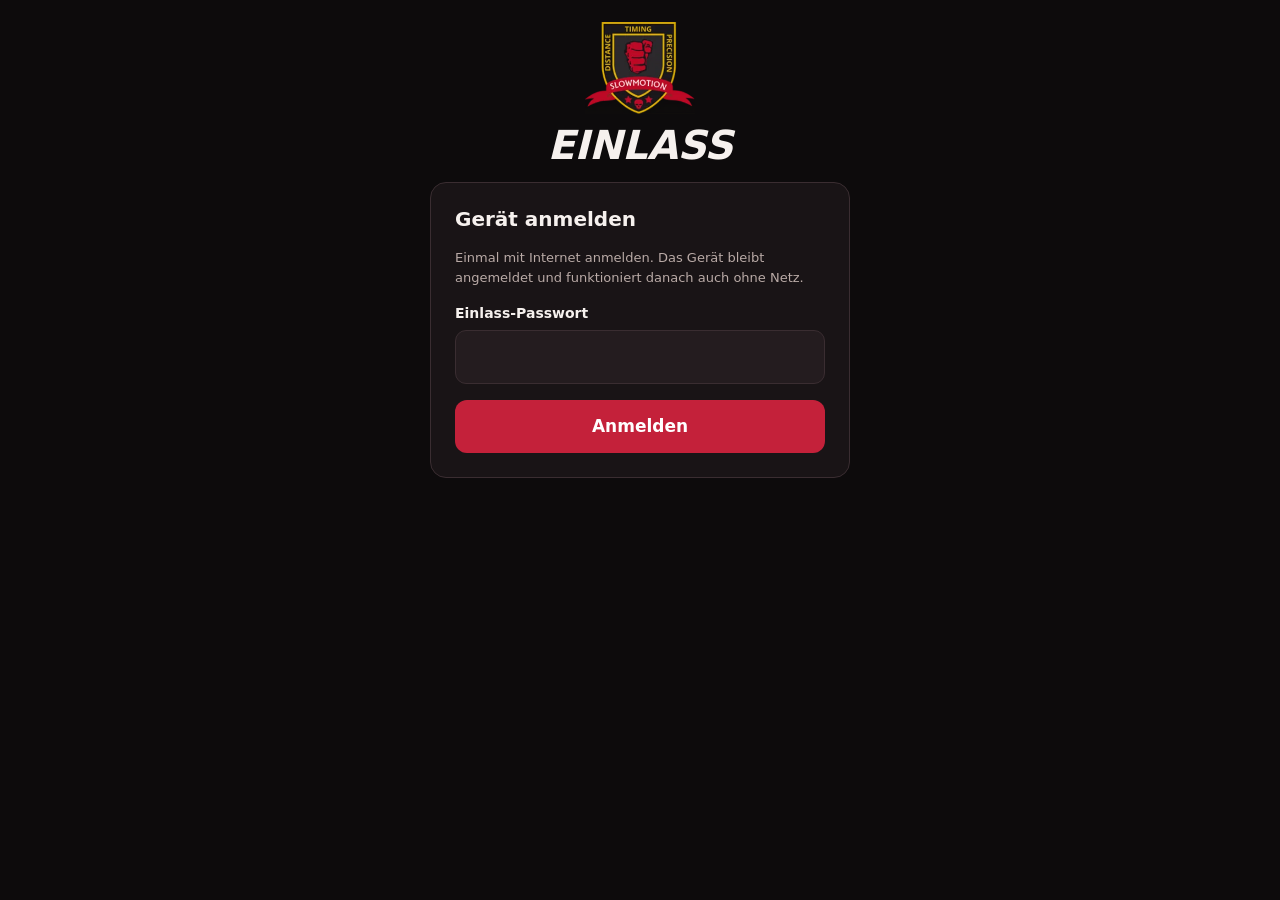
<file: Slowmotion_Lehrgang_online/einlass.html>
<!doctype html>
<html lang="de">
<head>
<meta charset="utf-8">
<meta name="viewport" content="width=device-width,initial-scale=1,viewport-fit=cover">
<meta name="robots" content="noindex,nofollow">
<meta name="theme-color" content="#0d0b0c">
<link rel="apple-touch-icon" href="apple-touch-icon.png">
<link rel="icon" type="image/png" sizes="192x192" href="icon-192.png">
<link rel="manifest" href="manifest-einlass.webmanifest">
<meta name="apple-mobile-web-app-title" content="Einlass">
<meta name="apple-mobile-web-app-capable" content="yes">
<title>Slowmotion Einlass</title>
<link rel="stylesheet" href="style.css">
<style>
  .top { position: sticky; top: 0; z-index: 5; background: var(--bg); padding-block: 12px 10px; border-bottom: 1px solid var(--line); display: grid; gap: 10px; }
  .top-row { display: flex; align-items: center; gap: 10px; justify-content: space-between; flex-wrap: wrap; }
  .ev-title { font-weight: 900; font-style: italic; text-transform: uppercase; font-size: 18px; line-height: 1.1; }
  .ev-sub { font-size: 13px; color: var(--muted); }
  .pill { display: inline-flex; align-items: center; gap: 7px; border-radius: 99px; padding: 5px 11px; font-size: 13px; font-weight: 700; background: var(--panel-2); border: 1px solid var(--line); white-space: nowrap; }
  .pill i { width: 9px; height: 9px; border-radius: 50%; background: var(--ok); display: inline-block; }
  .pill.off i { background: var(--warn); }
  .pill.err i { background: #ff5d6c; }
  .counts { display: grid; grid-template-columns: repeat(3, minmax(0, 1fr)); gap: 8px; }
  .count { background: var(--panel); border: 1px solid var(--line); border-radius: 12px; padding: 8px 10px; }
  .count b { display: block; font-size: 24px; line-height: 1.1; font-variant-numeric: tabular-nums; }
  .count span { font-size: 12px; color: var(--muted); }
  .tabs { display: flex; gap: 6px; overflow-x: auto; }
  .tabs button { flex: none; border: 1px solid var(--line); background: var(--panel); border-radius: 10px; padding: 9px 14px; font-weight: 700; font-size: 14px; cursor: pointer; }
  .tabs button[aria-selected="true"] { background: var(--red-2); border-color: transparent; color: #fff; }
  main { padding-block: 14px 60px; display: grid; gap: 14px; }
  .tools { display: grid; grid-template-columns: 1fr auto; gap: 8px; }
  .tools2 { display: flex; gap: 8px; flex-wrap: wrap; }
  .chips { display: flex; gap: 6px; flex-wrap: wrap; }
  .chip { border: 1px solid var(--line); background: var(--panel); border-radius: 99px; padding: 6px 12px; font-size: 13px; font-weight: 600; cursor: pointer; }
  .chip[aria-pressed="true"] { background: var(--gold); color: #1c1307; border-color: transparent; }
  .list { display: grid; gap: 8px; }
  .person { display: grid; grid-template-columns: minmax(0, 1fr) auto auto; gap: 8px; align-items: center; background: var(--panel); border: 1px solid var(--line); border-radius: 14px; padding: 10px 10px 10px 14px; }
  .person.is-present { border-color: #2c6b4b; background: #14211b; }
  .person .who { min-width: 0; cursor: pointer; background: none; border: 0; padding: 0; text-align: left; }
  .person .nm { font-weight: 800; font-size: 17px; line-height: 1.2; overflow-wrap: anywhere; }
  .person .sub { font-size: 13px; color: var(--muted); display: flex; gap: 8px; flex-wrap: wrap; align-items: center; margin-top: 2px; }
  .tag { font-size: 11px; font-weight: 800; border-radius: 6px; padding: 1px 6px; background: var(--panel-2); border: 1px solid var(--line); color: var(--muted); }
  .tag.nofoto { background: #3a1419; border-color: #6b2330; color: #ffb3bd; }
  .tog.bz.on { background: #1f6b45; border-color: #2f9a63; color: #fff; }
  .tog.bz.open { border-color: #6b2330; color: #ff9aa7; }
  .tog.bz.due { background: #7a1626; border-color: #c4213a; color: #fff; }
  .count { text-align: left; cursor: pointer; color: inherit; font: inherit; }
  .count.warn { border-color: #c4213a; }
  .count.warn b { color: #ff8f9c; }
  .bar { display: flex; gap: 8px; flex-wrap: wrap; align-items: end; }
  .bar .sel { display: grid; gap: 2px; flex: 1 1 150px; font-size: 12px; color: var(--muted); }
  .bar .sel select { width: 100%; padding: 9px 34px 9px 12px; font-size: 15px; }
  details.card > summary { list-style: none; cursor: pointer; display: flex; justify-content: space-between; align-items: baseline; gap: 10px; }
  details.card > summary::-webkit-details-marker { display: none; }
  details.card > summary::after { content: '▾'; color: var(--gold); transition: transform .15s; }
  details.card[open] > summary::after { transform: rotate(180deg); }
  details.card > summary h2 { margin: 0; }
  details.card > summary .sum { margin-left: auto; color: var(--muted); font-size: 14px; font-weight: 700; }
  .tog.bz.red { background: #4a2f12; border-color: #c98a2e; color: #ffd08a; }
  .tog.bz.free { background: #1d2a3a; border-color: #4b77b5; color: #a9c8ff; }
  details.prices { background: var(--panel); border: 1px solid var(--line); border-radius: 12px; padding: 10px 14px; }
  details.prices summary { cursor: pointer; font-weight: 700; }
  details.prices[open] { display: grid; gap: 10px; }
  body.kiosk-on { overflow: hidden; }
  .kiosk { position: fixed; inset: 0; z-index: 50; background: var(--bg); overflow: auto; padding: max(16px, env(safe-area-inset-top)) 16px 40px; }
  .kwrap { max-width: 640px; margin: 0 auto; display: grid; gap: 14px; }
  .khead { display: flex; justify-content: space-between; align-items: center; gap: 10px; }
  .khead select { width: auto; padding: 8px 34px 8px 12px; font-size: 14px; }
  .kdone { text-align: center; padding-top: 12vh; }
  .kcheck { font-size: 64px; color: var(--ok); line-height: 1; }
  .kpw { position: fixed; inset: 0; background: rgba(0,0,0,.85); display: grid; place-items: center; padding: 16px; }
  .kpw .kwrap { background: var(--panel); border: 1px solid var(--line); border-radius: 16px; padding: 18px; width: 100%; max-width: 420px; }
  .paygrp { display: flex; gap: 4px; }
  .tog.more { min-width: 40px; width: 40px; font-size: 20px; }
  .tog.more.bigtog { width: 56px; min-width: 56px; }
  .pm { display: grid; gap: 8px; }
  .stale { background: #3a2a10; border: 1px solid #a8741f; color: #ffd08a; border-radius: 10px; padding: 8px 12px; font-size: 13px; }
  .pill small { opacity: .7; font-weight: 600; }
  .cashres { font-size: 16px; }
  .cashres .ok { color: var(--ok); } .cashres .bad { color: #ff8f9c; }
  .tag.dup { background: #3a2f12; border-color: #8a6a1f; color: #f3d68c; }
  .tag.pre { background: #14211b; border-color: #2c6b4b; color: #7fe0ae; }
  .sortby { display: flex; align-items: center; gap: 8px; }
  .sortby select { width: auto; padding: 8px 34px 8px 12px; font-size: 14px; }
  .tog { min-width: 78px; height: 52px; border-radius: 12px; border: 2px solid var(--line); background: var(--panel-2); font-weight: 800; font-size: 14px; cursor: pointer; display: grid; place-items: center; line-height: 1.1; }
  .tog.on.da { background: var(--ok); border-color: var(--ok); color: #06210f; }
  .tog.on.bz { background: #1f6b45; border-color: #2f9a63; color: #fff; }
  .empty { text-align: center; color: var(--muted); padding: 24px 8px; }
  dialog { border: 1px solid var(--line); border-radius: 18px; background: var(--panel); color: var(--ink); padding: 0; width: min(520px, calc(100vw - 24px)); max-height: calc(100vh - 24px); }
  dialog::backdrop { background: rgba(0,0,0,.7); }
  .dlg { padding: 18px; display: grid; gap: 14px; }
  .dlg .row { display: flex; gap: 8px; justify-content: flex-end; flex-wrap: wrap; }
  .welcome { text-align: center; display: grid; gap: 10px; }
  .welcome .big { font-size: 28px; font-weight: 900; line-height: 1.15; }
  .welcome .ok { font-size: 46px; line-height: 1; color: var(--ok); }
  .bigtog { height: 64px; font-size: 20px; border-radius: 14px; }
  table { width: 100%; border-collapse: collapse; font-size: 14px; font-variant-numeric: tabular-nums; }
  th, td { text-align: left; padding: 8px; border-bottom: 1px solid var(--line); }
  th { font-size: 12px; color: var(--muted); text-transform: uppercase; letter-spacing: .05em; }
  td.n, th.n { text-align: right; white-space: nowrap; }
  .table-wrap { overflow-x: auto; }
  .poster { background: #fff; color: #111; border-radius: 16px; padding: 22px; display: grid; gap: 12px; justify-items: center; text-align: center; }
  .poster .p-title { font-weight: 900; font-style: italic; text-transform: uppercase; font-size: 34px; line-height: 1; }
  .poster .p-qr { width: min(70vw, 320px); }
  .poster .p-qr svg { width: 100%; height: auto; display: block; }
  .poster .p-url { font: 600 14px ui-monospace, Menlo, monospace; overflow-wrap: anywhere; }
  video { width: 100%; border-radius: 12px; background: #000; aspect-ratio: 3/4; object-fit: cover; }
  .print-only { display: none; }
  #printArea { display: none; }
  /* Feste Spalten: „Da“ steht in jeder Zeile an derselben Stelle */
  .person { grid-template-columns: minmax(0, 1fr) 96px 220px; }
  .person .tog.da { width: 96px; }
  .person .paygrp { width: 220px; }
  .person .paygrp .tog.bz { flex: 1; min-width: 0; padding: 0 6px; }
  .colhead { display: grid; grid-template-columns: minmax(0, 1fr) 96px 220px; gap: 8px; padding: 0 10px 0 14px; font-size: 11px; font-weight: 800; letter-spacing: .06em; text-transform: uppercase; color: var(--muted); }
  .fbar { display: flex; align-items: center; justify-content: space-between; gap: 8px; flex-wrap: wrap; background: #2a2210; border: 1px solid #8a6a1f; color: #f3d68c; border-radius: 10px; padding: 7px 10px 7px 12px; font-size: 14px; }
  .fbar b { color: #fff; }
  .toast { position: fixed; left: 50%; bottom: max(16px, env(safe-area-inset-bottom)); transform: translateX(-50%); z-index: 60; width: min(560px, calc(100vw - 24px)); background: #1f2a24; border: 1px solid #2f9a63; color: #fff; border-radius: 14px; padding: 12px 14px; display: flex; gap: 10px; align-items: center; justify-content: space-between; box-shadow: 0 8px 30px rgba(0,0,0,.5); font-size: 15px; }
  .btn.del { background: #7a1626; color: #fff; border: 1px solid #c4213a; margin-top: 10px; }
  .pm hr { border: 0; border-top: 1px solid var(--line); margin: 6px 0 0; width: 100%; }
  .hold { position: relative; overflow: hidden; -webkit-user-select: none; user-select: none; -webkit-touch-callout: none; touch-action: none; }
  .hold::before { content: ''; position: absolute; inset: 0; width: 0; background: rgba(201,162,74,.45); transition: width 0s; }
  .hold.holding::before { width: 100%; transition: width 3s linear; }
  .hold span { position: relative; }
  main > * { min-width: 0; }
  #alf .field, #alf input { min-width: 0; max-width: 100%; }
  /* Handy: Name oben in voller Breite, Knöpfe darunter in einer Reihe */
  @media (max-width: 600px) {
    .person { grid-template-columns: minmax(0, 1fr) minmax(0, 1.4fr); gap: 10px 8px; padding: 12px; }
    .person .who { grid-column: 1 / -1; }
    .person .tog.da { width: 100%; min-width: 0; }
    .person .paygrp { min-width: 0; width: auto; }
    .colhead { display: none; }
    .person .paygrp .tog.bz { flex: 1; min-width: 0; padding: 0 6px; }
    .person .tog.more { width: 52px; min-width: 52px; }
    .tabs button { padding: 9px 12px; }
  }
  @media print {
    html { background: #fff !important; }
    .printing.cards { display: grid !important; grid-template-columns: repeat(2, 88mm); grid-auto-rows: 54mm; justify-content: center; }
    .cardp { border: 0.3mm dashed #888; padding: 4mm; display: grid; grid-template-columns: 30mm 1fr; gap: 4mm; align-items: center; color: #000; background: #fff; font-family: system-ui, -apple-system, Arial, sans-serif; }
    .cardp svg { width: 30mm; height: 30mm; display: block; }
    .cardp .t1 { font-weight: 900; font-style: italic; text-transform: uppercase; font-size: 15pt; line-height: 1; }
    .cardp .t2 { font-size: 7.5pt; font-weight: 700; letter-spacing: .08em; text-transform: uppercase; margin: 1mm 0 2mm; }
    .cardp .t3 { font-size: 8.5pt; line-height: 1.25; }
    .cardp .t4 { font-size: 7.5pt; margin-top: 2mm; color: #333; }
    @page { size: A4; margin: 10mm; }
    body { background: #fff; color: #000; padding: 0; }
    .top, main > *:not(.printing), footer, .demo { display: none !important; }
    main { padding: 0; }
    .printing { display: block !important; }
    .print-only { display: block; }
    .poster { border-radius: 0; padding: 30mm 15mm; }
    .poster .p-qr { width: 110mm; }
    .plist { color: #000; }
    .plist th, .plist td { border-bottom: 1px solid #999; color: #000; padding: 5px 6px; font-size: 12px; }
    .plist .box { display: inline-block; width: 14px; height: 14px; border: 1.5px solid #000; }
    body.printlist .wrap, body.printlist dialog, body.printlist .toast { display: none !important; }
    body.printlist #printArea { display: block !important; }
  }
</style>
</head>
<body>
<div class="wrap wide">
  <div id="app"></div>
</div>
<dialog id="dlg"><div class="dlg" id="dlgBody"></div></dialog>
<div id="printArea" class="plist"></div>

<script src="config.js"></script>
<script src="lang.js"></script>
<script src="lib/qrcode.js"></script>
<script src="common.js"></script>
<script>
(function () {
  const L = window.LG, api = L.api, esc = L.esc;
  const $ = id => document.getElementById(id);
  const app = $('app'), dlg = $('dlg'), dlgBody = $('dlgBody');
  L.registerSW();

  let key = L.store('lg_key');
  let eventId = L.store('lg_event') || null;
  let data = L.storeJson('lg_cache');          // {events, event_id, people, server_time}
  let queue = L.storeJson('lg_queue') || [];   // ausstehende Änderungen
  let tab = 'einlass', filter = 'todo', search = '', sortBy = 'name';
  let syncState = 'idle', lastSync = L.store('lg_last_sync'), flushing = false, timer = null;
  let pendingTicket = (location.hash || '').replace('#', '').toUpperCase() || null;

  function saveLocal() { L.storeJson('lg_cache', data); L.storeJson('lg_queue', queue); }
  function people() { return (data && data.people) || []; }
  function event() { return data && data.events ? (data.events.find(e => e.id === data.event_id) || null) : null; }

  /* ---------- Dialog ---------- */
  function openDialog(html) { dlgBody.innerHTML = html; if (dlg.showModal) { if (!dlg.open) dlg.showModal(); } else dlg.setAttribute('open', ''); }
  function closeDialog() { stopScan(); if (dlg.close) dlg.close(); else dlg.removeAttribute('open'); }
  dlg.addEventListener('close', stopScan);
  let shownIds = new Set(), toastTimer = null;
  function toast(html, btnLabel, onBtn) {
    let t = $('toast'); if (t) t.remove(); clearTimeout(toastTimer);
    t = document.createElement('div'); t.id = 'toast'; t.className = 'toast'; t.setAttribute('role', 'status');
    t.innerHTML = `<span>${html}</span>${btnLabel ? `<button class="btn small gold" type="button" id="toastBtn">${esc(btnLabel)}</button>` : ''}`;
    document.body.appendChild(t);
    if (btnLabel) $('toastBtn').onclick = () => { t.remove(); onBtn(); };
    toastTimer = setTimeout(() => t.remove(), 7000);
  }
  const FILTERS = [['todo', 'Noch zu erledigen'], ['offen', 'Noch nicht da'], ['vorab', 'Vorangemeldet, noch nicht da'], ['zahlen', 'Da, Bezahlung offen'], ['da', 'Da'], ['doppelt', 'Mögliche Doppeleinträge'], ['alle', 'Alle']];
  dlg.addEventListener('click', e => { if (e.target === dlg) closeDialog(); });

  /* ---------- Anmeldung am Gerät ---------- */
  function showLogin(msg) {
    app.innerHTML = `<div class="hero"><div class="shield" style="width:110px;height:92px">${L.SHIELD}</div><h1 class="title" style="font-size:40px">Einlass</h1></div>
      <form class="card" id="lf" style="max-width:420px;margin:0 auto">
        <h2>Gerät anmelden</h2>
        <p class="muted small" style="margin:0">Einmal mit Internet anmelden. Das Gerät bleibt angemeldet und funktioniert danach auch ohne Netz.</p>
        ${L.online ? '' : '<div class="demo" style="margin:0">Vorschau-Modus: Passwort <b>demo</b></div>'}
        <div class="field"><label for="pw">Einlass-Passwort</label><input type="password" id="pw" autocomplete="current-password"></div>
        ${msg ? `<p class="err">${esc(msg)}</p>` : ''}
        <button class="btn block" type="submit" id="lb">Anmelden</button>
      </form>`;
    $('lf').onsubmit = async ev => {
      ev.preventDefault(); $('lb').disabled = true;
      try {
        const d = await api.adminData($('pw').value, null);
        key = $('pw').value; L.store('lg_key', key);
        data = d; eventId = d.event_id; L.store('lg_event', eventId); queue = []; saveLocal(); markSynced();
        start();
      } catch (e) {
        showLogin(e.code === 'bad_key' ? 'Das Passwort stimmt nicht.' : 'Keine Verbindung. Für die erste Anmeldung braucht das Gerät Internet.');
      }
    };
  }

  /* ---------- Abgleich ---------- */
  function markSynced() { lastSync = new Date().toISOString(); L.store('lg_last_sync', lastSync); syncState = 'ok'; }
  async function sync() {
    if (flushing || !key) return; flushing = true;
    try {
      let d;
      if (queue.length) {
        const ops = queue.slice();
        d = await api.adminSync(key, eventId, ops);
        queue = queue.slice(ops.length);
        if (queue.length) d.people = L.applyOps(d.people, queue, d.event_id);
      } else {
        d = await api.adminData(key, eventId);
        // Während der Abfrage neu abgehakte Personen nicht überschreiben
        if (queue.length) d.people = L.applyOps(d.people, queue, d.event_id);
      }
      data = d; eventId = d.event_id; L.store('lg_event', eventId); saveLocal(); markSynced();
    } catch (e) {
      if (e.code === 'bad_key') { L.store('lg_key', null); key = null; flushing = false; return showLogin('Das Passwort wurde geändert. Bitte neu anmelden.'); }
      syncState = e.code === 'network' ? 'offline' : 'error';
    } finally { flushing = false; }
    renderTop();
    // Nicht neu zeichnen, während jemand in ein Feld tippt (sonst springt der Cursor raus)
    if (!typingInMain()) renderMain(true);
  }
  function typingInMain() {
    const a = document.activeElement, m = $('main');
    return !!(a && m && m.contains(a) && /^(INPUT|TEXTAREA|SELECT)$/.test(a.tagName) && a.id !== 'q');
  }
  function act(op) {
    if (op.op === 'set' || op.op === 'add') op.at = op.at || new Date().toISOString();
    const wasShown = op.op === 'set' && tab === 'einlass' && shownIds.has(op.id);
    queue.push(op); data.people = L.applyOps(people(), [op], data.event_id);
    if (op.op === 'add') L.sortPeople(data.people);
    saveLocal(); renderTop(); renderMain(true);
    if (wasShown && !shownIds.has(op.id)) {
      const x = people().find(y => y.id === op.id);
      if (x) toast(`Gespeichert. <b>${esc(x.first_name)} ${esc(x.last_name)}</b> ist wegen des Filters ausgeblendet.`, 'Alle anzeigen', () => { filter = 'alle'; renderMain(); });
    }
    clearTimeout(timer); timer = setTimeout(sync, 400);
  }
  window.addEventListener('online', () => sync());
  // Mehrere Geräte gleichzeitig: alle 10 Sekunden abgleichen, sofort beim Zurückkehren in die Seite
  setInterval(() => { if (!document.hidden) sync(); }, 10000);
  setInterval(() => { if (!document.hidden && !$('kioskBox')) renderTop(); }, 15000);
  document.addEventListener('visibilitychange', () => { if (!document.hidden) sync(); });

  /* ---------- Gerüst ---------- */
  function start() {
    app.innerHTML = `<div class="top" id="top"></div>${L.online ? '' : '<div class="demo">Vorschau-Modus: Daten nur in diesem Browser. <button class="btn small ghost" id="seed" type="button">10 Beispiel-Anmeldungen</button> <button class="btn small ghost" id="reset" type="button">Vorschau zurücksetzen</button></div>'}<main id="main"></main>`;
    if (!L.online) {
      $('seed').onclick = () => { L.demo.seed(10); sync(); };
      $('reset').onclick = () => { L.demo.reset(); location.reload(); };
    }
    renderTop(); renderMain();
    sync().then(() => { if (pendingTicket) handleTicket(pendingTicket); });
    if (pendingTicket && data) handleTicket(pendingTicket);
  }

  function counts() {
    const p = people();
    // Zahlstatus: bezahlt (zählt für die Kasse) · frei (z. B. Ehrenmitglied, zählt NICHT für die Kasse) · offen
    return { all: p.length, da: p.filter(x => x.present).length, paid: p.filter(x => x.paid && !x.free).length, free: p.filter(x => x.free).length, open: p.filter(x => x.present && !x.paid && !x.free).length };
  }

  document.addEventListener('click', e => { const b = e.target.closest('[data-cf]'); if (!b) return; filter = b.dataset.cf; tab = 'einlass'; renderTop(); renderMain(); });
  function renderTop() {
    const top = $('top'); if (!top) return;
    const e = event(), c = counts();
    let pill;
    if (queue.length && syncState !== 'ok') pill = `<span class="pill off"><i></i>Ohne Netz · ${queue.length} ${queue.length === 1 ? 'Änderung wartet' : 'Änderungen warten'}</span>`;
    else if (queue.length) pill = `<span class="pill off"><i></i>Speichert …</span>`;
    else if (syncState === 'offline') pill = `<span class="pill off"><i></i>Ohne Netz · alles gespeichert</span>`;
    else if (syncState === 'error') pill = `<span class="pill err"><i></i>Fehler beim Abgleich</span>`;
    else pill = `<span class="pill"><i></i>Online · alles gespeichert</span>`;
    const age = lastSync ? (Date.now() - new Date(lastSync).getTime()) / 1000 : Infinity;
    const stamp = lastSync ? new Date(lastSync).toLocaleTimeString('de-DE', { hour: '2-digit', minute: '2-digit', second: '2-digit' }) : '–';
    const stale = age > 60 ? `<div class="stale">⚠ Dieses Gerät zeigt evtl. einen älteren Stand (letzter Abgleich ${stamp} Uhr${queue.length ? `, ${queue.length} Änderung${queue.length === 1 ? '' : 'en'} warten` : ''}). Internet prüfen, notfalls Hotspot. Nichts geht verloren.</div>` : '';
    pill = pill.replace('</span>', ` <small>· ${stamp}</small></span>`);
    top.innerHTML = `<div class="top-row"><div><div class="ev-title">${esc(e ? e.title : 'Lehrgang')}</div><div class="ev-sub">${e ? esc([L.fmtDate(e.event_date), e.time_text].filter(Boolean).join(' · ')) : ''}</div></div>${pill}</div>
      ${stale}
      <div class="counts"><button class="count" type="button" data-cf="da"><b>${c.da}</b><span>von ${c.all} da</span></button><button class="count" type="button" data-cf="alle"><b>${c.paid}</b><span>bezahlt${c.free ? ` · ${c.free} frei` : ''}</span></button><button class="count ${c.open ? 'warn' : ''}" type="button" data-cf="zahlen"><b>${c.open}</b><span>da, Bezahlung offen</span></button></div>
      <div class="tabs" role="tablist">${[['einlass', 'Einlass'], ['uebersicht', 'Übersicht'], ['plakat', 'Plakat'], ['album', 'Album'], ['lehrgaenge', 'Lehrgänge']].map(([k, v]) => `<button role="tab" aria-selected="${tab === k}" data-tab="${k}">${v}</button>`).join('')}</div>`;
    top.querySelectorAll('[data-tab]').forEach(b => b.onclick = () => { tab = b.dataset.tab; renderTop(); renderMain(); });
  }

  function renderMain(soft) {
    const m = $('main'); if (!m) return;
    if (tab === 'einlass') return soft && $('list') ? renderList() : renderEinlass(m);
    if (soft && tab !== 'uebersicht') return;
    if (tab === 'uebersicht') return renderOverview(m);
    if (tab === 'plakat') return renderPoster(m);
    if (tab === 'lehrgaenge') return renderEvents(m);
    if (tab === 'album') return renderAlbum(m);
  }

  /* ---------- Einlass ---------- */
  const canScan = 'BarcodeDetector' in window;
  function renderEinlass(m) {
    m.innerHTML = `<div class="tools"><input type="search" id="q" placeholder="Name oder Code suchen" value="${esc(search)}" autocomplete="off" aria-label="Name oder Code suchen"><button class="btn gold" id="add" type="button">+ Gast</button></div>
      <button class="btn ghost small" id="kiosk" type="button" title="Gerät der Person geben: Sie trägt sich selbst ein, ohne die Liste zu sehen">✍︎ Gast tippt selbst</button>
      <div class="bar">${canScan ? '<button class="btn ghost small" id="scan" type="button">QR scannen</button>' : ''}
        <label class="sel"><span>Filter</span><select id="flt">${FILTERS.map(([k, v]) => `<option value="${k}" ${filter === k ? 'selected' : ''}>${v}</option>`).join('')}</select></label>
        <label class="sel"><span>Sortieren</span><select id="sort">${[['name', 'Name'], ['schule', 'Schule'], ['stufe', 'Stufe'], ['vorab', 'Vorangemeldet zuerst'], ['ankunft', 'Ankunft']].map(([k, v]) => `<option value="${k}" ${sortBy === k ? 'selected' : ''}>${v}</option>`).join('')}</select></label></div>
      <div id="fbar"></div>
      <p class="muted small" id="fhint" style="margin:0"></p>
      <div class="colhead"><span>Name</span><span>Anwesenheit</span><span>Zahlung</span></div>
      <div class="list" id="list"></div>
      ${canScan ? '' : '<p class="muted small" style="margin:0">QR-Codes scannst du mit der normalen Kamera-App: Dann öffnet sich diese Seite und hakt die Person automatisch ab.</p>'}
      <details class="prices"${prices().regular == null ? '' : ''}><summary>Einstellung: Preise – ${prices().regular != null ? eur(prices().regular) : 'noch nicht festgelegt'}${prices().reduced != null ? ' · ermäßigt ' + eur(prices().reduced) : ''}</summary>
        <div class="row2"><div class="field"><label for="preg">Regulär (€)</label><input type="text" inputmode="decimal" id="preg" value="${prices().regular ?? ''}" placeholder="z. B. 50"></div>
        <div class="field"><label for="pred">Ermäßigt (€), z. B. Familie</label><input type="text" inputmode="decimal" id="pred" value="${prices().reduced ?? ''}" placeholder="z. B. 30"></div></div>
        <div class="row"><button class="btn small" id="psave" type="button">Preise speichern</button><span class="muted small" id="pmsg">Nur hier für Veranstalter sichtbar, nicht auf der Anmeldeseite.</span></div></details>`;
    $('q').oninput = e => { search = e.target.value; renderList(); };
    $('sort').onchange = e => { sortBy = e.target.value; renderList(); };
    $('flt').onchange = e => { filter = e.target.value; renderList(); };
    $('psave').onclick = async () => {
      const num = v => { v = String(v).trim().replace(',', '.'); return v === '' ? null : (isFinite(+v) && +v >= 0 ? +v : NaN); };
      const r = num($('preg').value), red = num($('pred').value);
      if (Number.isNaN(r) || Number.isNaN(red)) { $('pmsg').textContent = 'Bitte nur Zahlen eintragen, z. B. 50 oder 30,50.'; return; }
      $('psave').disabled = true; $('pmsg').textContent = 'Wird gespeichert …';
      try { if (queue.length) await sync(); data = await api.adminSetPrices(key, eventId || data.event_id, r, red); saveLocal(); markSynced(); renderEinlass($('main')); }
      catch (e) { $('pmsg').textContent = 'Speichern ging nicht (Internet?). Bitte später noch einmal.'; $('psave').disabled = false; }
    };
    $('add').onclick = () => addDialog();
    $('kiosk').onclick = () => kiosk();
    if (canScan) $('scan').onclick = scanDialog;
    // (Filter jetzt als Auswahlfeld)
    renderList();
  }
  // Zahlstatus reihum: offen → bezahlt (regulär) → ermäßigt → frei → offen. Betrag wird beim Antippen festgehalten.
  function prices() { return (data && data.prices) || {}; }
  function eur(v) { return v == null || v === '' ? '' : Number(v).toLocaleString('de-DE', { minimumFractionDigits: Number(v) % 1 ? 2 : 0, maximumFractionDigits: 2 }) + ' €'; }
  function payState(x) { return x.free ? 'frei' : x.paid ? (x.reduced ? 'erm' : 'bez') : 'offen'; }
  function nextPay(x) {
    const pr = prices(), st = payState(x);
    if (st === 'offen') return { paid: true, reduced: false, free: false, amount: pr.regular ?? null };
    if (st === 'bez') return { paid: true, reduced: true, free: false, amount: pr.reduced ?? null };
    if (st === 'erm') return { paid: false, reduced: false, free: true, amount: 0 };
    return { paid: false, reduced: false, free: false, amount: null };
  }
  function payLabel(x) {
    const st = payState(x), a = x.amount;
    return st === 'bez' ? '✓ Bezahlt' + (a ? ' ' + eur(a) : '') : st === 'erm' ? '✓ Ermäßigt' + (a ? ' ' + eur(a) : '') : st === 'frei' ? '★ Frei' : '€ offen';
  }
  function payMenu(id, anchorDone) {
    const x = people().find(y => y.id === id); if (!x) return;
    const pr = prices(), st = payState(x);
    const opt = (k, label) => `<button class="btn block ${st === k ? 'gold' : 'ghost'}" type="button" data-pm="${k}">${label}</button>`;
    openDialog(`<h2>Bezahlung: ${esc(x.first_name)} ${esc(x.last_name)}</h2>
      <div class="pm">${opt('bez', '✓ Bezahlt' + (pr.regular != null ? ' – ' + eur(pr.regular) : ''))}${opt('erm', '✓ Ermäßigt' + (pr.reduced != null ? ' – ' + eur(pr.reduced) : ''))}${opt('frei', '★ Frei (Ehrenmitglied, eingeladener Gast)')}${opt('offen', 'Zurücksetzen: noch offen')}
      ${anchorDone ? '' : '<hr><button class="btn block del" id="pmdel" type="button">Person löschen</button>'}</div>
      <div class="row"><button class="btn ghost" id="pmc" type="button">Abbrechen</button></div>`);
    if ($('pmdel')) $('pmdel').onclick = () => deleteAsk(id);
    const val = { bez: { paid: true, reduced: false, free: false, amount: pr.regular ?? null }, erm: { paid: true, reduced: true, free: false, amount: pr.reduced ?? null }, frei: { paid: false, reduced: false, free: true, amount: 0 }, offen: { paid: false, reduced: false, free: false, amount: null } };
    dlgBody.querySelectorAll('[data-pm]').forEach(b => b.onclick = () => { act(Object.assign({ op: 'set', id }, val[b.dataset.pm])); closeDialog(); if (anchorDone) anchorDone(); });
    $('pmc').onclick = closeDialog;
  }
  function deleteAsk(id) {
    const x = people().find(y => y.id === id); if (!x) return;
    openDialog(`<h2>Person löschen?</h2>
      <p style="margin:0;font-size:18px"><b>${esc(x.first_name)} ${esc(x.last_name)}</b></p>
      <p class="muted" style="margin:0">Der ganze Eintrag wird von der Liste entfernt: ${x.source === 'vorab' ? 'Voranmeldung, ' : ''}Anwesenheit und Zahlung${payState(x) === 'bez' || payState(x) === 'erm' ? ' (der Betrag zählt dann nicht mehr in der Kasse)' : ''}. Das kann nicht rückgängig gemacht werden.</p>
      <div class="row"><button class="btn ghost" id="dlc" type="button">Abbrechen</button><button class="btn del" style="margin:0" id="dlok" type="button">Ja, endgültig löschen</button></div>`);
    $('dlc').onclick = closeDialog;
    $('dlok').onclick = () => { act({ op: 'delete', id }); closeDialog(); toast(`<b>${esc(x.first_name)} ${esc(x.last_name)}</b> wurde gelöscht.`); };
  }
  // Hauptknopf: nur offen ↔ bezahlt (regulär). Ermäßigt/Frei/Zurücksetzen über „⋯“.
  function mainPay(x) { return payState(x) === 'offen' ? { paid: true, reduced: false, free: false, amount: prices().regular ?? null } : null; }
  function payClass(x) { const st = payState(x); return st === 'offen' ? (x.present ? 'due' : 'open') : { bez: 'on', erm: 'red', frei: 'free' }[st]; }
  function payText(x) { const st = payState(x); return st === 'frei' ? 'frei' : st === 'erm' ? 'ermäßigt' + (x.amount ? ' ' + eur(x.amount) : '') : st === 'bez' ? 'ja' + (x.amount ? ' ' + eur(x.amount) : '') : 'nein'; }
  // Kassensumme: festgehaltener Betrag, sonst aktueller Preis
  function cash() {
    const pr = prices(), p = people();
    const reg = p.filter(x => payState(x) === 'bez'), red = p.filter(x => payState(x) === 'erm');
    const val = (x, d) => x.amount != null ? Number(x.amount) : (d != null ? Number(d) : NaN);
    const sum = reg.reduce((s, x) => s + val(x, pr.regular), 0) + red.reduce((s, x) => s + val(x, pr.reduced), 0);
    return { reg: reg.length, red: red.length, free: p.filter(x => x.free).length, sum };
  }
  // Mögliche Doppeleinträge: gleicher Vor- und Nachname (ohne Groß/Klein, Akzente, Leerzeichen)
  function dupIds() {
    const by = {}; people().forEach(x => { const k = norm(x.first_name).replace(/\s+/g, '') + '|' + norm(x.last_name).replace(/\s+/g, ''); (by[k] = by[k] || []).push(x.id); });
    return new Set(Object.values(by).filter(a => a.length > 1).flat());
  }
  function norm(s) { return String(s || '').toLowerCase().normalize('NFD').replace(/[̀-ͯ]/g, ''); }
  function renderList() {
    const list = $('list'); if (!list) return;
    const q = norm(search.trim());
    let p = people().filter(x => !q || norm(x.first_name + ' ' + x.last_name + ' ' + x.last_name + ' ' + x.first_name).includes(q) || norm(x.ticket).includes(q));
    const done = x => x.present && (x.paid || x.free);
    const dups = dupIds();
    if (filter === 'doppelt') p = p.filter(x => dups.has(x.id));
    if (filter === 'todo') p = p.filter(x => !done(x));
    if (filter === 'vorab') p = p.filter(x => !x.present && x.source === 'vorab');
    if (filter === 'offen') p = p.filter(x => !x.present);
    if (filter === 'da') p = p.filter(x => x.present);
    if (filter === 'zahlen') p = p.filter(x => x.present && !x.paid && !x.free);
    const hidden = people().length - p.length;
    shownIds = new Set(p.map(x => x.id));
    if ($('fbar')) {
      const fl = (FILTERS.find(f => f[0] === filter) || ['', ''])[1];
      $('fbar').innerHTML = filter === 'alle' ? '' : `<div class="fbar"><span>Filter aktiv: <b>${esc(fl)}</b> · zeigt ${p.length} von ${people().length}</span><button class="btn small ghost" type="button" id="fall">Alle anzeigen</button></div>`;
      if ($('fall')) $('fall').onclick = () => { filter = 'alle'; renderEinlass($('main')); };
    }
    if ($('fhint')) $('fhint').textContent = (filter === 'todo' && hidden ? `${hidden} erledigt (da und bezahlt/frei) ausgeblendet.` : '') + (dups.size && filter !== 'doppelt' ? ` ${dups.size} mögliche Doppeleinträge – unter „Filter“ prüfen.` : '') + (filter === 'doppelt' ? 'Gleicher Name mehrfach. Falschen Eintrag antippen › „Entfernen“. Achtung: Es kann auch zwei verschiedene Personen mit gleichem Namen geben.' : '');
    // Sortierung (Name ist immer die zweite Ebene)
    const byName = (a, b) => (a.last_name + ' ' + a.first_name).localeCompare(b.last_name + ' ' + b.first_name, 'de', { sensitivity: 'base' });
    const stIdx = x => { const i = L.STAGES.findIndex(s => s.id === x.stage); return i < 0 ? 99 : i; };
    const scIdx = x => { const f = L.splitSchools(x.school)[0] || ''; const i = L.SCHOOLS.indexOf(f); return (i < 0 ? 50 : i) + ':' + f; };
    const cmp = { name: byName,
      schule: (a, b) => scIdx(a).localeCompare(scIdx(b), 'de', { numeric: true }) || byName(a, b),
      stufe: (a, b) => stIdx(a) - stIdx(b) || byName(a, b),
      vorab: (a, b) => (a.source === 'vorab' ? 0 : 1) - (b.source === 'vorab' ? 0 : 1) || byName(a, b),
      ankunft: (a, b) => (a.present ? 0 : 1) - (b.present ? 0 : 1) || String(b.present_at || '').localeCompare(String(a.present_at || '')) || byName(a, b) }[sortBy] || byName;
    p = p.slice().sort(cmp);
    if (!p.length) {
      list.innerHTML = `<div class="empty">${people().length ? 'Niemand gefunden.' : 'Noch keine Anmeldungen.'}<br><br><button class="btn gold small" id="addEmpty" type="button">+ Person ohne Voranmeldung eintragen</button></div>`;
      $('addEmpty').onclick = () => addDialog(search);
      return;
    }
    list.innerHTML = p.map(x => `<div class="person ${x.present ? 'is-present' : ''}" data-id="${x.id}">
        <button class="who" type="button" data-edit="${x.id}"><div class="nm">${esc(x.last_name)}, ${esc(x.first_name)}</div>
          <div class="sub">${L.stageBadge(x.stage)}<span>${esc(x.school)}</span>${x.photo_ok ? '' : '<span class="tag nofoto">kein Foto</span>'}${x.source === 'vor_ort' ? '<span class="tag">vor Ort</span>' : '<span class="tag pre">✓ vorangemeldet</span>'}${dups.has(x.id) ? '<span class="tag dup">doppelt?</span>' : ''}</div></button>
        <button class="tog da ${x.present ? 'on' : ''}" data-da="${x.id}" aria-pressed="${x.present}">${x.present ? '✓ Da' : 'Da'}</button>
        <div class="paygrp"><button class="tog bz ${payClass(x)}" data-bz="${x.id}">${payLabel(x)}</button><button class="tog more" data-pm="${x.id}" aria-label="Weitere Zahlungsoptionen">⋯</button></div>
      </div>`).join('');
    list.querySelectorAll('[data-da]').forEach(b => b.onclick = () => { const x = people().find(y => y.id === b.dataset.da); act({ op: 'set', id: x.id, present: !x.present }); });
    list.querySelectorAll('[data-bz]').forEach(b => b.onclick = () => { const x = people().find(y => y.id === b.dataset.bz); const v = mainPay(x); if (v) act(Object.assign({ op: 'set', id: x.id }, v)); else payMenu(x.id); });
    list.querySelectorAll('[data-pm]').forEach(b => b.onclick = () => payMenu(b.dataset.pm));
    list.querySelectorAll('[data-edit]').forEach(b => b.onclick = () => editDialog(b.dataset.edit));
  }

  function personFields(p) {
    p = p || {};
    return `<div class="row2"><div class="field"><label for="dfn">Vorname</label><input type="text" id="dfn" value="${esc(p.first_name || '')}"></div>
      <div class="field"><label for="dln">Nachname</label><input type="text" id="dln" value="${esc(p.last_name || '')}"></div></div>
      <div class="row2"><div class="field"><label for="dsc">Schule</label><select id="dsc">${(p.school && !L.SCHOOLS.includes(p.school) ? [p.school] : []).concat(L.SCHOOLS).map(s => `<option ${(p.school || 'Andere Schule / Gast') === s ? 'selected' : ''}>${esc(s)}</option>`).join('')}</select></div>
      <div class="field"><label for="dst">Stufe</label><select id="dst">${L.STAGES.map(s => `<option value="${esc(s.id)}" ${(p.stage || 'Neu') === s.id ? 'selected' : ''}>${esc(s.label || s.id)}${s.stars ? ' ' + '★'.repeat(s.stars) : ''}</option>`).join('')}</select></div></div>
      <label class="check"><input type="checkbox" id="dph" ${p.photo_ok !== false ? 'checked' : ''}> Mit Fotos und Videos einverstanden</label>`;
  }
  function readFields() { return { first_name: $('dfn').value.trim(), last_name: $('dln').value.trim(), school: $('dsc').value, stage: $('dst').value, photo_ok: $('dph').checked }; }

  /* ---------- Selbsteintrag (Gerät wird an die Person gegeben) ---------- */
  function kiosk() {
    const I = window.LGI, t = I.t, OTHER = 'Andere Schule / Gast';
    let box = $('kioskBox');
    if (!box) { box = document.createElement('div'); box.id = 'kioskBox'; box.className = 'kiosk'; document.body.appendChild(box); }
    document.body.classList.add('kiosk-on');
    const close = () => { box.remove(); document.body.classList.remove('kiosk-on'); renderTop(); renderMain(); };
    const form = () => {
      const langs = I.LANGS.filter(l => l.ready);
      box.setAttribute('dir', I.RTL.includes(I.lang) ? 'rtl' : 'ltr');
      box.innerHTML = `<div class="kwrap">
        <div class="khead"><h2>${t('kioskTitle')}</h2>${langs.length > 1 ? `<select id="klang" aria-label="${t('langLabel')}">${langs.map(l => `<option value="${l.id}" ${l.id === I.lang ? 'selected' : ''}>${l.name}</option>`).join('')}</select>` : ''}</div>
        <p class="muted small" style="margin:0">${t('kioskIntro')}</p>
        <div class="row2"><div class="field"><label for="kfn">${t('firstName')}</label><input type="text" id="kfn" autocomplete="off"></div>
        <div class="field"><label for="kln">${t('lastName')}</label><input type="text" id="kln" autocomplete="off"></div></div>
        <fieldset class="field"><legend class="legend">${t('school')} <span class="muted small">${t('schoolHint')}</span></legend><div class="schools">${L.SCHOOLS.map(s => `<label class="opt"><input type="checkbox" name="ksc" value="${esc(s)}"><span>${esc(s === OTHER ? t('schoolOther') : s === L.SCHOOLS[5] ? t('schoolNone') : s)}</span></label>`).join('')}</div></fieldset>
        <div class="field" id="kother" hidden><label for="kso">${t('otherSchoolName')}</label><input type="text" id="kso" maxlength="100"></div>
        <fieldset class="field"><legend class="legend">${t('stage')}</legend><div class="stages">${L.STAGES.map(s => `<label class="opt"><input type="radio" name="kst" value="${esc(s.id)}"><span>${L.stageBadge(s.id)}</span></label>`).join('')}</div></fieldset>
        <p class="muted small" style="margin:0">${t('photoNotice')}</p>
        <p class="muted small" style="margin:0">${t('kioskPrivacy')}</p>
        <p class="err" id="kerr" hidden></p>
        <button class="btn block" id="ksend" type="button">${t('kioskSubmit')}</button>
        <button class="btn ghost small hold" id="kexit" type="button"><span>Zurück zur Liste: 3 Sek. gedrückt halten</span></button>
      </div>`;
      if ($('klang')) $('klang').onchange = e => { I.set(e.target.value); form(); };
      box.querySelectorAll('input[name=ksc]').forEach(c => c.onchange = () => { $('kother').hidden = !box.querySelector(`input[name=ksc][value="${OTHER}"]:checked`); });
      holdExit($('kexit'));
      $('ksend').onclick = () => {
        const fn = $('kfn').value.trim(), ln = $('kln').value.trim();
        const sch = [...box.querySelectorAll('input[name=ksc]:checked')].map(c => c.value);
        const st = (box.querySelector('input[name=kst]:checked') || {}).value;
        const miss = [];
        if (!fn) miss.push(t('firstName')); if (!ln) miss.push(t('lastName')); if (!sch.length) miss.push(t('school')); if (!st) miss.push(t('stage'));
        if (miss.length) { $('kerr').textContent = t('missing', { list: miss.join(', ') }); $('kerr').hidden = false; return; }
        const other = $('kso').value.trim().slice(0, 100);
        const school = L.joinSchools(sch.map(x => x === OTHER && other ? other : x)).slice(0, 300);
        const free = st === 'Ehrenmitglied';
        act({ op: 'add', id: L.uuid(), event_id: data.event_id, present: true, paid: false, free, reduced: false, amount: free ? 0 : null, first_name: fn.slice(0, 60), last_name: ln.slice(0, 60), school, stage: st, photo_ok: true, note: 'selbst eingetragen' });
        box.innerHTML = `<div class="kwrap kdone"><div class="kcheck">✓</div><h2>${esc(t('kioskDone', { name: fn }))}</h2><p>${t('kioskReturn')}</p>
          <button class="btn gold block" id="knext" type="button">${t('kioskNext')}</button>
          <button class="btn ghost small hold" id="kexit" type="button"><span>Zurück zur Liste: 3 Sek. gedrückt halten</span></button></div>`;
        $('knext').onclick = form; holdExit($('kexit'));
      };
    };
    // Statt Passwort: Knopf 3 Sekunden gedrückt halten (versehentlich passiert das keinem Gast)
    const holdExit = b => {
      let t = null;
      const stop = () => { clearTimeout(t); b.classList.remove('holding'); };
      b.addEventListener('pointerdown', e => { e.preventDefault(); b.classList.add('holding'); t = setTimeout(() => { stop(); I.set('de'); close(); }, 3000); });
      ['pointerup', 'pointerleave', 'pointercancel'].forEach(ev => b.addEventListener(ev, stop));
      b.addEventListener('contextmenu', e => e.preventDefault());
    };
    form(); window.scrollTo(0, 0);
  }

  function addDialog(prefillName) {
    const parts = (prefillName || '').trim().split(/\s+/);
    openDialog(`<h2>Person ohne Voranmeldung</h2>${personFields({ first_name: parts.length > 1 ? parts.slice(0, -1).join(' ') : parts[0] || '', last_name: parts.length > 1 ? parts[parts.length - 1] : '', photo_ok: true })}
      <div class="field"><label for="dpay">Bezahlung</label><select id="dpay"><option value="offen">noch offen</option><option value="bez">bezahlt${prices().regular != null ? ' (' + eur(prices().regular) + ')' : ''}</option><option value="erm">ermäßigt${prices().reduced != null ? ' (' + eur(prices().reduced) + ')' : ''}</option><option value="frei">frei (z. B. Ehrenmitglied, eingeladener Gast)</option></select></div>
      <p class="err" id="derr" hidden></p>
      <div class="row"><button class="btn ghost" id="dc" type="button">Abbrechen</button><button class="btn" id="dok" type="button">Eintragen und abhaken</button></div>`);
    $('dc').onclick = closeDialog;
    $('dst').onchange = () => { if ($('dst').value === 'Ehrenmitglied' && $('dpay').value === 'offen') $('dpay').value = 'frei'; };
    $('dok').onclick = () => {
      const f = readFields();
      if (!f.first_name || !f.last_name) { $('derr').textContent = 'Bitte Vor- und Nachnamen eintragen.'; $('derr').hidden = false; return; }
      const pv = $('dpay').value === 'offen' && f.stage === 'Ehrenmitglied' ? 'frei' : $('dpay').value, pr = prices();
      const pay = { offen: { paid: false, free: false, reduced: false, amount: null }, bez: { paid: true, free: false, reduced: false, amount: pr.regular ?? null }, erm: { paid: true, free: false, reduced: true, amount: pr.reduced ?? null }, frei: { paid: false, free: true, reduced: false, amount: 0 } }[pv];
      act(Object.assign({ op: 'add', id: L.uuid(), event_id: data.event_id, present: true }, pay, f));
      search = ''; const q = $('q'); if (q) q.value = '';
      closeDialog(); renderList();
    };
    setTimeout(() => $('dfn').focus(), 50);
  }

  function editDialog(id, sure) {
    const p = people().find(x => x.id === id); if (!p) return;
    openDialog(`<h2>${esc(p.first_name)} ${esc(p.last_name)}</h2>
      <p class="muted small" style="margin:0">Code ${esc(p.ticket)} · ${p.source === 'vor_ort' ? 'vor Ort eingetragen' : 'vorangemeldet'}${p.present_at ? ' · da seit ' + new Date(p.present_at).toLocaleTimeString('de-DE', { hour: '2-digit', minute: '2-digit' }) + ' Uhr' : ''}</p>
      ${personFields(p)}
      <div class="row" style="justify-content:space-between"><button class="btn ghost small" id="ddel" type="button">${sure ? 'Wirklich entfernen?' : 'Entfernen'}</button>
      <span class="row"><button class="btn ghost" id="dc" type="button">Abbrechen</button><button class="btn" id="dok" type="button">Speichern</button></span></div>`);
    $('dc').onclick = closeDialog;
    $('ddel').onclick = () => { if (!sure) return editDialog(id, true); act({ op: 'delete', id }); closeDialog(); };
    $('dok').onclick = () => {
      const f = readFields(); const ch = { op: 'set', id };
      if (f.stage === 'Ehrenmitglied' && p.stage !== 'Ehrenmitglied' && payState(p) === 'offen') Object.assign(ch, { free: true, paid: false, reduced: false, amount: 0 });
      for (const k of Object.keys(f)) if (f[k] !== p[k] && !(typeof f[k] === 'string' && !f[k])) ch[k] = f[k];
      if (Object.keys(ch).length > 2) act(ch);
      closeDialog();
    };
  }

  function handleTicket(t) {
    pendingTicket = null;
    history.replaceState(null, '', location.pathname);
    const code = (t.match(/SM-[A-Z0-9]{6}/) || [t])[0];
    const p = people().find(x => (x.ticket || '').toUpperCase() === code);
    tab = 'einlass'; renderTop(); renderMain();
    if (!p) {
      openDialog(`<div class="welcome"><div class="big">Code ${esc(code)} nicht gefunden</div>
        <p class="muted">Vermutlich hat sich die Person erst angemeldet, als dieses Gerät kein Netz hatte. Bitte nach dem Namen suchen oder als Gast eintragen.</p></div>
        <div class="row"><button class="btn ghost" id="dc" type="button">Schließen</button><button class="btn gold" id="dadd" type="button">Als Gast eintragen</button></div>`);
      $('dc').onclick = closeDialog; $('dadd').onclick = () => addDialog();
      return;
    }
    const was = p.present;
    if (!was) act({ op: 'set', id: p.id, present: true });
    welcome(p.id, was);
  }
  function welcome(id, was) {
    const p = people().find(x => x.id === id);
    openDialog(`<div class="welcome"><div class="ok">✓</div><div class="big">${esc(p.first_name)} ${esc(p.last_name)}</div>
      <div>${L.stageBadge(p.stage)} · <span class="muted">${esc(p.school)}</span></div>
      ${p.photo_ok ? '' : '<div><span class="tag nofoto">kein Foto / Video</span></div>'}
      ${was ? '<p class="muted small" style="margin:0">War schon als „da“ abgehakt.</p>' : ''}
      <div class="paygrp"><button class="tog bz bigtog ${payClass(p)}" id="wpaid" type="button">${payState(p) === 'offen' ? 'Bezahlt?' : payLabel(p)}</button><button class="tog more bigtog" id="wpm" type="button" aria-label="Weitere Zahlungsoptionen">⋯</button></div></div>
      <div class="row"><button class="btn block" id="dc" type="button">Fertig</button></div>`);
    $('wpaid').onclick = () => { const v = mainPay(people().find(x => x.id === id)); if (v) { act(Object.assign({ op: 'set', id }, v)); welcome(id, true); } else payMenu(id, () => welcome(id, true)); };
    $('wpm').onclick = () => payMenu(id, () => welcome(id, true));
    $('dc').onclick = closeDialog;
  }
  window.addEventListener('hashchange', () => { const h = location.hash.replace('#', '').toUpperCase(); if (h && key && data) handleTicket(h); });

  /* ---------- Scannen (wo der Browser es kann) ---------- */
  let stream = null, scanLoop = null;
  function stopScan() { if (scanLoop) clearInterval(scanLoop); scanLoop = null; if (stream) stream.getTracks().forEach(t => t.stop()); stream = null; }
  async function scanDialog() {
    openDialog(`<h2>QR-Code scannen</h2><video id="vid" playsinline muted></video><p class="muted small" id="smsg">Kamera wird gestartet …</p><div class="row"><button class="btn ghost" id="dc" type="button">Schließen</button></div>`);
    $('dc').onclick = closeDialog;
    try {
      const det = new BarcodeDetector({ formats: ['qr_code'] });
      stream = await navigator.mediaDevices.getUserMedia({ video: { facingMode: 'environment' } });
      const v = $('vid'); v.srcObject = stream; await v.play(); $('smsg').textContent = 'QR-Code in das Bild halten.';
      scanLoop = setInterval(async () => {
        try {
          const r = await det.detect(v);
          const hit = r.map(x => (x.rawValue || '').toUpperCase().match(/SM-[A-Z0-9]{6}/)).find(Boolean);
          if (hit) { stopScan(); handleTicket(hit[0]); }
        } catch (e) {}
      }, 300);
    } catch (e) { $('smsg').textContent = 'Die Kamera konnte nicht gestartet werden. Bitte nach dem Namen suchen.'; }
  }

  /* ---------- Übersicht ---------- */
  function feeKey() { return 'lg_fee_' + (data && data.event_id || 'x'); }
  function feeText() { return L.store(feeKey()) || ''; }
  function sumText(c) { const f = parseFloat(String(feeText()).replace(',', '.')); return isFinite(f) && f > 0 ? (c.paid * f).toLocaleString('de-DE', { style: 'currency', currency: 'EUR' }) + ` <span class="muted small">(${c.paid} × ${f.toLocaleString('de-DE')} €)</span>` : '–'; }
  const ovOpen = {};
  function cashKey(k) { return 'lg_cash_' + k + '_' + ((data && data.event_id) || 'x'); }
  function renderOverview(m) {
    renderOverview0(m);
    ['cstart', 'ccount'].forEach(id => { const el = $(id); if (el) el.onchange = () => { L.store(cashKey(id === 'cstart' ? 'start' : 'count'), el.value); ovOpen['Kasse'] = true; renderOverview(m); }; });
    const c = counts(), k = cash();
    const sums = { 'Stand': `${c.da} von ${c.all} da`, 'Kasse': isFinite(k.sum) ? 'erfasst ' + eur(Math.round(k.sum * 100) / 100) : '', 'Nach Stufe': '', 'Nach Schule': '' };
    m.querySelectorAll(':scope > .card').forEach(card => {
      const h = card.querySelector('h2'); if (!h) return;
      const title = h.textContent.trim(), key0 = title.split(' (')[0];
      const d = document.createElement('details'); d.className = card.className;
      if (ovOpen[key0]) d.open = true;
      d.ontoggle = () => { ovOpen[key0] = d.open; };
      const sm = document.createElement('summary'); h.remove(); sm.appendChild(h);
      const extra = sums[key0]; if (extra) { const sp = document.createElement('span'); sp.className = 'sum'; sp.textContent = extra; sm.appendChild(sp); }
      d.appendChild(sm); while (card.firstChild) d.appendChild(card.firstChild); card.replaceWith(d);
    });
  }
  function renderOverview0(m) {
    const p = people(), c = counts();
    const byStage = L.STAGES.map(s => ({ s: s.id, n: p.filter(x => x.stage === s.id).length, d: p.filter(x => x.stage === s.id && x.present).length })).filter(x => x.n);
    // Mehrere Schulen je Person: jede Person zählt bei jeder ihrer Schulen; freie Schulnamen erscheinen einzeln
    const allS = []; p.forEach(x => L.splitSchools(x.school).forEach(s => { if (!allS.includes(s)) allS.push(s); }));
    allS.sort((a, b) => (L.SCHOOLS.indexOf(a) + 1 || 99) - (L.SCHOOLS.indexOf(b) + 1 || 99) || a.localeCompare(b, 'de'));
    const bySchool = allS.map(s => ({ s, n: p.filter(x => L.splitSchools(x.school).includes(s)).length, d: p.filter(x => x.present && L.splitSchools(x.school).includes(s)).length })).filter(x => x.n);
    const nofoto = p.filter(x => !x.photo_ok);
    m.innerHTML = `<div class="card"><h2>Stand</h2>
        <div class="table-wrap"><table><tbody>
        <tr><td>Angemeldet gesamt</td><td class="n"><b>${c.all}</b></td></tr>
        <tr><td>davon vorab angemeldet</td><td class="n">${p.filter(x => x.source === 'vorab').length}</td></tr>
        <tr><td>vor Ort eingetragen</td><td class="n">${p.filter(x => x.source === 'vor_ort').length}</td></tr>
        <tr><td>Da</td><td class="n"><b>${c.da}</b></td></tr>
        <tr><td>Bezahlt</td><td class="n">${c.paid}</td></tr>
        <tr><td>Frei (z. B. Ehrenmitglieder)</td><td class="n">${c.free}</td></tr>
        <tr><td>Da, aber nicht bezahlt</td><td class="n">${c.open}</td></tr>
        </tbody></table></div></div>
      <div class="card"><h2>Kasse</h2>${(() => { const k = cash(), pr = prices(); const num = v => { v = String(v || '').trim().replace(',', '.'); return v === '' ? null : +v; };
        const start = num(L.store(cashKey('start'))), counted = num(L.store(cashKey('count')));
        const soll = isFinite(k.sum) ? Math.round(((start || 0) + k.sum) * 100) / 100 : NaN;
        const diff = counted != null && isFinite(soll) ? Math.round((counted - soll) * 100) / 100 : null;
        return `<div class="table-wrap"><table><tbody>
        <tr><td>Bezahlt regulär${pr.regular != null ? ' (' + eur(pr.regular) + ')' : ''}</td><td class="n">${k.reg}</td></tr>
        <tr><td>Ermäßigt${pr.reduced != null ? ' (' + eur(pr.reduced) + ')' : ''}</td><td class="n">${k.red}</td></tr>
        <tr><td>Frei (Ehrenmitglieder, eingeladene Gäste)</td><td class="n">${k.free}</td></tr>
        <tr><td><b>Erfasste Barzahlungen</b></td><td class="n"><b>${isFinite(k.sum) ? eur(Math.round(k.sum * 100) / 100) : 'Preise fehlen'}</b></td></tr></tbody></table></div>
        <div class="row2"><div class="field"><label for="cstart">Wechselgeld zu Beginn (€)</label><input type="text" inputmode="decimal" id="cstart" value="${esc(L.store(cashKey('start')) || '')}" placeholder="z. B. 50"></div>
        <div class="field"><label for="ccount">Gezählter Kassenbestand (€)</label><input type="text" inputmode="decimal" id="ccount" value="${esc(L.store(cashKey('count')) || '')}" placeholder="beim Kassenabschluss"></div></div>
        <div class="cashres">Soll in der Kasse: <b>${isFinite(soll) ? eur(soll) : '–'}</b>${diff != null ? ` · Differenz: <b class="${diff === 0 ? 'ok' : 'bad'}">${diff > 0 ? '+' : ''}${eur(diff)}</b>` : ''}</div>
        <p class="muted small" style="margin:0">„Frei“ zählt nicht mit. Wechselgeld und gezählter Bestand werden nur auf diesem Gerät gespeichert. Preise festlegen: Reiter „Einlass“ › ganz unten.</p>`; })()}</div>
      <div class="card"><h2>Nach Stufe</h2><div class="table-wrap"><table><thead><tr><th>Stufe</th><th class="n">angemeldet</th><th class="n">da</th></tr></thead><tbody>
        ${byStage.map(x => `<tr><td>${L.stageBadge(x.s)}</td><td class="n">${x.n}</td><td class="n">${x.d}</td></tr>`).join('') || '<tr><td colspan="3" class="muted">Noch keine Daten</td></tr>'}</tbody></table></div></div>
      <div class="card"><h2>Nach Schule</h2><div class="table-wrap"><table><thead><tr><th>Schule</th><th class="n">angemeldet</th><th class="n">da</th></tr></thead><tbody>
        ${bySchool.map(x => `<tr><td>${esc(x.s)}</td><td class="n">${x.n}</td><td class="n">${x.d}</td></tr>`).join('') || '<tr><td colspan="3" class="muted">Noch keine Daten</td></tr>'}</tbody></table></div></div>
      <div class="card"><h2>Bitte nicht fotografieren oder filmen (${nofoto.length})</h2>
        ${nofoto.length ? '<ul style="margin:0;padding-left:20px">' + nofoto.map(x => `<li>${esc(x.first_name)} ${esc(x.last_name)} <span class="muted small">${x.present ? '· da' : '· noch nicht da'}</span></li>`).join('') + '</ul>' : '<p class="muted" style="margin:0">Alle sind mit Fotos und Videos einverstanden.</p>'}</div>
      <div class="card"><h2>Exportieren und drucken</h2>
        <div class="tools2"><button class="btn ghost small" id="prl" type="button">🖨 Papierliste drucken</button><button class="btn ghost small" id="csv" type="button">Teilnehmerliste speichern / teilen (Tabelle)</button><button class="btn ghost small" id="nsave" type="button">Notfallkopie sichern (Stand dieses Geräts)</button></div>
        <p class="muted small" style="margin:0"><b>Drucken:</b> öffnet die Druckansicht (A4) mit Namen, Schule, Stufe und Kästchen zum Abhaken. Am Vorabend drucken und als Rückfallebene mitnehmen.<br><b>Speichern / teilen:</b> erzeugt eine Tabellendatei (öffnet sich in Excel/Numbers). Auf iPad/iPhone erscheint das Teilen-Menü: „In Dateien sichern“ wählen und einen Ordner aussuchen. Die Liste enthält persönliche Daten, bitte nur an Robert, Viktor oder das Einlass-Team schicken, nicht in Gruppen.<br><b>Notfallkopie:</b> nur nötig, wenn das Gerät lange ohne Netz war und Änderungen noch nicht gesendet sind.</p></div>`;
    $('csv').onclick = exportCsv;
    $('nsave').onclick = () => exportCsv(true);
    $('prl').onclick = () => {
      const e = event(), pa = $('printArea');
      const rows = p.slice().sort((a, b) => (a.last_name + ' ' + a.first_name).localeCompare(b.last_name + ' ' + b.first_name, 'de', { sensitivity: 'base' }));
      pa.innerHTML = `<h2 style="color:#000;margin:0 0 6px">${esc(e ? e.title : '')} · ${esc(e ? L.fmtDate(e.event_date) : '')}</h2><p style="color:#000;margin:0 0 8px;font-size:11px">Stand ${new Date().toLocaleString('de-DE')} · ${rows.length} Personen · Nur für das Einlass-Team, nach dem Lehrgang vernichten.</p><table class="plist"><thead><tr><th>Name</th><th>Schule</th><th>Stufe</th><th>Vorab</th><th>Foto</th><th>Da</th><th>Bezahlt</th></tr></thead><tbody>
        ${rows.map(x => `<tr><td>${esc(x.last_name)}, ${esc(x.first_name)}</td><td>${esc(x.school)}</td><td>${esc(x.stage)}</td><td>${x.source === 'vorab' ? '✓' : ''}</td><td>${x.photo_ok ? 'ja' : 'NEIN'}</td><td>${x.present ? '✓' : '<span class="box"></span>'}</td><td>${x.free ? 'frei' : x.paid ? (x.reduced ? 'erm.' : '✓') : '<span class="box"></span>'}</td></tr>`).join('')}
        ${Array.from({ length: 15 }, () => '<tr><td>&nbsp;</td><td></td><td></td><td></td><td></td><td><span class="box"></span></td><td><span class="box"></span></td></tr>').join('')}</tbody></table>`;
      // Eigener Druckbereich außerhalb der Seite: der Abgleich alle 10 Sek. kann ihn nicht mehr leeren
      document.body.classList.add('printlist');
      const done = () => { document.body.classList.remove('printlist'); window.removeEventListener('afterprint', done); };
      window.addEventListener('afterprint', done);
      window.print();
    };
  }
  function exportCsv(emergency) {
    const e = event();
    const rows = [['Nachname', 'Vorname', 'Schule', 'Stufe', 'Fotos ok', 'Da', 'Da seit', 'Bezahlt', 'Angemeldet', 'Code']];
    people().forEach(x => rows.push([x.last_name, x.first_name, x.school, x.stage, x.photo_ok ? 'ja' : 'nein', x.present ? 'ja' : 'nein', x.present_at ? new Date(x.present_at).toLocaleTimeString('de-DE', { hour: '2-digit', minute: '2-digit' }) : '', payText(x), x.source === 'vorab' ? 'vorab' : 'vor Ort', x.ticket]));
    const csv = '﻿' + rows.map(r => r.map(v => `"${String(v).replace(/"/g, '""')}"`).join(';')).join('\r\n');
    const ts = new Date().toLocaleString('de-DE').replace(/[^0-9]+/g, '-').replace(/-$/, '');
    const name = (emergency ? 'Notfallkopie_' + ts + (queue.length ? '_' + queue.length + '-ungesendet' : '') : 'Teilnehmer_' + ((e && e.event_date) || 'Lehrgang')) + '.csv';
    const blob = new Blob([csv], { type: 'text/csv;charset=utf-8' });
    // iPad/iPhone: Teilen-Menü („In Dateien sichern“, Mail, AirDrop). Computer: normaler Download.
    const touch = /iPad|iPhone|iPod|Android/.test(navigator.userAgent) || (navigator.platform === 'MacIntel' && navigator.maxTouchPoints > 1);
    try {
      const file = new File([blob], name, { type: 'text/csv' });
      if (touch && navigator.canShare && navigator.canShare({ files: [file] })) {
        navigator.share({ files: [file], title: name }).then(() => toast('Datei weitergegeben: ' + esc(name)), err => { if (err && err.name !== 'AbortError') download(); });
        return;
      }
    } catch (err) {}
    download();
    function download() {
      const a = document.createElement('a'); a.href = URL.createObjectURL(blob); a.download = name; document.body.appendChild(a); a.click(); a.remove();
      toast('Gespeichert als <b>' + esc(name) + '</b>' + (touch ? ' (Dateien-App › Downloads)' : ' (Ordner „Downloads“)'));
    }
  }

  /* ---------- Plakat ---------- */
  function renderPoster(m) {
    const e = event(); const url = new URL('./', location.href).toString();
    const parts = ((e && e.location) || '').split(',');
    m.innerHTML = `<div class="card"><h2>Plakat mit QR-Code zur Voranmeldung</h2><p class="muted small" style="margin:0">Zum Ausdrucken, als Bild für WhatsApp (Screenshot) oder zum Aufhängen am Eingang für spontane Gäste mit Netz.</p>
      <div class="tools2"><button class="btn small" id="prp" type="button">Plakat drucken</button><button class="btn ghost small" id="cpy" type="button">Link kopieren</button></div></div>
      <div class="poster printing">
        <div style="font-size:13px;letter-spacing:.3em;text-transform:uppercase;font-weight:700">Slowmotion · Selbstverteidigung</div>
        <div class="p-title">${esc(e ? e.title.replace(/^Selbstverteidigung\s*–\s*/, '') : 'Lehrgang')}</div>
        <div style="font-weight:800">${esc(e ? L.fmtDate(e.event_date) : '')}${e && e.time_text ? ' · ' + esc(e.time_text) : ''}</div>
        <div style="font-size:14px">${parts.map(s => esc(s.trim())).join('<br>')}</div>
        <div class="p-qr">${window.makeQrSvg(url, { level: 'M', border: 2 })}</div>
        <div style="font-size:22px;font-weight:900">Jetzt voranmelden</div>
        <div style="font-size:14px;max-width:420px">QR-Code scannen, Name und Stufe eintragen, persönlichen Code aufs Handy. Am Eingang nur noch vorzeigen.</div>
        <div class="p-url">${esc(url)}</div>
      </div>`;
    $('prp').onclick = () => window.print();
    $('cpy').onclick = async () => { try { await navigator.clipboard.writeText(url); $('cpy').textContent = 'Kopiert'; } catch (e) { prompt('Link:', url); } };
  }

  /* ---------- Fotoalbum ---------- */
  let album = null, albumMsg = '';
  async function purgeAlbum() {
    const pg = (album && album.purge) || []; if (!pg.length) return;
    try { await api.albumDeleteFiles(pg.flatMap(x => [x.path, x.thumb])); await api.albumPurged(pg.map(x => x.id)); album.purge = []; } catch (e) {}
  }
  async function renderAlbum(m, keepMsg) {
    if (!keepMsg) albumMsg = '';
    if (!album || album._ev !== eventId) m.innerHTML = '<div class="card"><p class="muted" style="margin:0">Album wird geladen …</p></div>';
    try { album = await api.adminAlbum(key, eventId); album._ev = eventId; }
    catch (e) { m.innerHTML = `<div class="card"><h2>Fotoalbum</h2><p class="muted" style="margin:0">${e.code === 'network' ? 'Das Album braucht Internet.' : 'Album konnte nicht geladen werden. Ist die Datenbank-Ergänzung „Fotoalbum“ eingespielt?'}</p><div><button class="btn ghost small" id="art" type="button">Erneut versuchen</button></div></div>`; $('art').onclick = () => renderAlbum(m); return; }
    purgeAlbum();
    drawAlbum(m);
  }
  function albumLink(code) { return new URL('album.html', location.href).toString() + (code ? '#' + encodeURIComponent(code) : ''); }
  function drawAlbum(m) {
    const s = album.settings || {}, items = album.items || [];
    const hidden = items.filter(x => x.status === 'hidden'), shown = items.filter(x => x.status === 'ok');
    const pct = Math.min(100, Math.round((album.usage || 0) / (album.limit || 1) * 100));
    const mb = n => Math.round(n / 1048576) + ' MB';
    const link = albumLink(s.code);
    const thumb = x => { const u = api.mediaUrl(x.thumb || (x.kind === 'photo' ? x.path : '')); return u ? `<img src="${esc(u)}" alt="" loading="lazy" style="width:100%;height:100%;object-fit:cover;display:block">` : '<span style="font-size:22px">🎬</span>'; };
    const tile = x => `<button type="button" data-mi="${x.id}" style="position:relative;aspect-ratio:1;border:0;padding:0;border-radius:6px;overflow:hidden;background:var(--panel-2);display:grid;place-items:center;cursor:pointer">${thumb(x)}${x.kind === 'video' ? '<span style="position:absolute;inset:0;display:grid;place-items:center;color:#fff;font-size:22px;text-shadow:0 1px 4px #000">▶</span>' : ''}</button>`;
    m.innerHTML = `
      ${albumMsg ? `<div class="hint">${esc(albumMsg)}</div>` : ''}
      ${!s.view_until || !s.upload_until ? '<div class="stale">⚠ Für diesen Lehrgang fehlt noch, wie lange das Fotoalbum offen ist. Bitte unten „Hochladen bis“ und „Ansehen bis“ eintragen. Vorher lassen sich keine Kärtchen und kein Plakat drucken.</div>' : ''}
      ${hidden.length ? `<div class="card"><h2>Gemeldet / ausgeblendet (${hidden.length})</h2>
        <p class="muted small" style="margin:0">Diese Bilder sieht gerade niemand. Prüfen: wieder zeigen oder endgültig löschen.</p>
        <div style="display:grid;grid-template-columns:repeat(auto-fill,minmax(96px,1fr));gap:6px">${hidden.map(tile).join('')}</div></div>` : ''}
      <form class="card" id="alf"><h2>Fotoalbum – Einstellungen</h2>
        <div class="row2"><div class="field"><label for="aup">Hochladen bis</label><input type="date" id="aup" value="${esc(s.upload_until || '')}"></div>
        <div class="field"><label for="avw">Ansehen bis (danach automatisch gelöscht)</label><input type="date" id="avw" value="${esc(s.view_until || '')}"></div></div>
        <div class="field"><label for="afilm">Link zum Film vom Filmer (optional)</label><input type="url" id="afilm" value="${esc(s.film_url || '')}" placeholder="https://…"></div>
        <div class="field"><label for="awel">Begrüßung oben im Album (optional)</label><textarea id="awel" rows="4" maxlength="1000" placeholder="z. B. Danke an alle für den tollen Lehrgang! Nächster Termin: … Links (https://…) werden antippbar." style="width:100%;font:inherit;background:var(--panel-2);color:var(--ink);border:1px solid var(--line);border-radius:10px;padding:10px">${esc(s.welcome || '')}</textarea></div>
        <p class="err" id="aerr" hidden></p>
        <div style="display:flex;justify-content:flex-end"><button class="btn" type="submit">Speichern</button></div>
      </form>
      <div class="card"><h2>Kärtchen für den Lehrgang</h2>
        <p class="muted small" style="margin:0">Jede Person bekommt am Einlass ein Kärtchen. Der QR-Code darauf führt direkt ins Album dieses Lehrgangs – ohne Passwort. Der Zugangscode wird automatisch erzeugt und steckt im QR-Code.</p>
        <div class="tools2"><button class="btn small" type="button" id="acard">Kärtchen drucken (10 pro Seite)</button><button class="btn small" type="button" id="apr">Plakat drucken (zum Abfotografieren)</button><button class="btn ghost small" type="button" id="acp">Album-Link kopieren</button></div>
        <p class="muted small" style="margin:0">Anzahl Blätter im Druckfenster bei „Kopien“ einstellen (z. B. 6 Kopien = 60 Kärtchen).</p>
        <details><summary class="muted small" style="cursor:pointer">Zugangscode: ${esc(s.code || '–')}</summary>
          <p class="muted small" style="margin:8px 0">Nur ändern, wenn der Code in falsche Hände geraten ist. <b>Alle bisher gedruckten Kärtchen funktionieren danach nicht mehr.</b></p>
          <button class="btn ghost small danger" type="button" id="anew">Neuen Zugangscode erzeugen</button></details>
      </div>
      <div class="card"><h2>Speicher</h2>
        <div style="height:10px;background:var(--panel-2);border-radius:6px;overflow:hidden"><i style="display:block;height:100%;width:${pct}%;background:${pct > 85 ? '#c4213a' : 'var(--gold)'}"></i></div>
        <p class="muted small" style="margin:0">${mb(album.usage || 0)} von ${mb(album.limit || 0)} belegt (${pct} %) · ${shown.filter(x => x.kind === 'photo').length} Fotos, ${shown.filter(x => x.kind === 'video').length} Clips sichtbar</p>
      </div>
      <div class="card"><h2>Alle sichtbaren Bilder (${shown.length})</h2>
        ${shown.length ? `<div style="display:grid;grid-template-columns:repeat(auto-fill,minmax(80px,1fr));gap:4px">${shown.map(tile).join('')}</div>` : '<p class="muted" style="margin:0">Noch keine Bilder.</p>'}
        <div style="display:flex;justify-content:space-between;gap:8px;flex-wrap:wrap"><a class="btn ghost small" href="${esc(link)}" target="_blank" rel="noopener" style="text-decoration:none">Album wie Teilnehmende öffnen</a><button class="btn ghost small danger" type="button" id="aclr">Album leeren</button></div>
        <p class="muted small" style="margin:0">„Album leeren“ löscht alle Bilder dieses Lehrgangs endgültig – z. B. Testbilder vor dem Lehrgang.</p>
      </div>
      <div class="poster printing print-only" id="apost" style="display:none"></div>`;
    $('alf').onsubmit = async ev => {
      ev.preventDefault();
      const st = { upload_until: $('aup').value || null, view_until: $('avw').value || null, film_url: $('afilm').value.trim(), welcome: $('awel').value.trim() };
      const err = t => { $('aerr').textContent = t; $('aerr').hidden = false; };
      if (st.film_url && !/^https:\/\//i.test(st.film_url)) return err('Der Film-Link muss mit https:// beginnen.');
      if (!st.view_until) return err('Bitte „Ansehen bis“ eintragen – so lange ist das Album offen, danach wird alles gelöscht.');
      if (!st.upload_until) return err('Bitte „Hochladen bis“ eintragen.');
      if (st.upload_until && st.view_until && st.upload_until > st.view_until) return err('„Hochladen bis“ muss vor „Ansehen bis“ liegen.');
      try { album = await api.adminAlbumSave(key, eventId, st); album._ev = eventId; albumMsg = 'Gespeichert.'; drawAlbum(m); }
      catch (e) { err(e.code === 'network' ? 'Keine Verbindung.' : 'Speichern hat nicht geklappt.'); }
    };
    const copy = async (txt, btn) => { const old = btn.textContent; try { await navigator.clipboard.writeText(txt); btn.textContent = '✓ Kopiert'; } catch (e) { prompt('Bitte kopieren:', txt); } setTimeout(() => { btn.textContent = old; }, 1800); };
    $('acp').onclick = () => copy(link, $('acp'));
    let armedN = false;
    $('anew').onclick = async () => {
      if (!armedN) { armedN = true; $('anew').textContent = 'Wirklich? Alte Kärtchen werden ungültig'; return; }
      try { album = await api.adminAlbumNewCode(key, eventId); album._ev = eventId; albumMsg = 'Neuer Zugangscode erzeugt. Bitte neue Kärtchen drucken.'; drawAlbum(m); } catch (e) { albumMsg = 'Hat nicht geklappt.'; drawAlbum(m); }
    };
    $('acard').onclick = () => {
      if (!s.view_until || !s.upload_until) { albumMsg = '⚠ Bitte zuerst „Hochladen bis“ und „Ansehen bis“ eintragen und speichern – die Daten stehen auf Kärtchen und Plakat.'; drawAlbum(m); const f = $('avw'); if (f) { f.focus(); f.scrollIntoView({ block: 'center' }); } return; }
      const p = $('apost'); p.style.display = ''; p.className = 'printing print-only cards';
      const d = s.event_date ? new Date(s.event_date + 'T12:00').toLocaleDateString('de-DE') : '';
      const until = s.view_until ? new Date(s.view_until + 'T12:00').toLocaleDateString('de-DE') : '';
      const qr = window.makeQrSvg(link, { level: 'M', border: 1 });
      const one = `<div class="cardp"><div>${qr}</div><div><div class="t1">Fotos &amp; Videos</div><div class="t2">${esc(s.title || 'Slowmotion Lehrgang')}${d ? ' · ' + d : ''}</div>
        <div class="t3">Scannen: Bilder ansehen, herunterladen und eigene hochladen.${until ? `<br>Offen bis <b>${until}</b>.` : ''}</div>
        <div class="t4">Tipp: Kärtchen abfotografieren – der Code funktioniert auch vom Foto.</div></div></div>`;
      p.innerHTML = one.repeat(10);
      document.querySelectorAll('.printing').forEach(x => { if (x !== p) x.classList.remove('printing'); });
      window.print(); setTimeout(() => { p.style.display = 'none'; p.className = 'poster printing print-only'; }, 500);
    };
    $('apr').onclick = () => {
      if (!s.view_until || !s.upload_until) { albumMsg = '⚠ Bitte zuerst „Hochladen bis“ und „Ansehen bis“ eintragen und speichern – die Daten stehen auf Kärtchen und Plakat.'; drawAlbum(m); const f = $('avw'); if (f) { f.focus(); f.scrollIntoView({ block: 'center' }); } return; }
      const p = $('apost'); p.style.display = ''; p.style.padding = '0';
      const dd = s.event_date ? new Date(s.event_date + 'T12:00').toLocaleDateString('de-DE') : '';
      const vu = s.view_until ? new Date(s.view_until + 'T12:00').toLocaleDateString('de-DE') : '';
      p.innerHTML = `<div style="border:1.5mm solid #111;border-radius:6mm;padding:10mm 8mm;display:grid;gap:5mm;justify-items:center;width:100%">
        <div style="font-size:13px;letter-spacing:.3em;text-transform:uppercase;font-weight:800">Slowmotion · ${esc(s.title || 'Lehrgang')}${dd ? ' · ' + dd : ''}</div>
        <div class="p-title">Fotos &amp; Videos</div>
        <div style="font-size:20px;font-weight:800">Kein Kärtchen bekommen?<br>Einfach diesen QR-Code abfotografieren!</div>
        <div class="p-qr">${window.makeQrSvg(link, { level: 'M', border: 2 })}</div>
        <div style="font-size:15px;max-width:460px">Mit der Handykamera scannen – oder später das Foto davon öffnen.<br>Bilder ansehen, herunterladen und eigene Fotos &amp; kurze Clips hochladen.</div>
        ${vu ? `<div style="font-size:16px;font-weight:800">Offen bis ${vu}</div>` : ''}
        <div style="font-size:12px;color:#444">Wer nicht auf einem Bild sein möchte: Bild öffnen › „Bitte entfernen“.</div></div>`;
      document.querySelectorAll('.printing').forEach(x => { if (x !== p) x.classList.remove('printing'); });
      window.print(); setTimeout(() => { p.style.display = 'none'; }, 500);
    };
    let armed = false;
    $('aclr').onclick = async () => {
      if (!armed) { armed = true; $('aclr').textContent = 'Wirklich alles löschen?'; setTimeout(() => { if ($('aclr')) { armed = false; $('aclr').textContent = 'Album leeren'; } }, 4000); return; }
      try { album = await api.adminAlbumClear(key, eventId); album._ev = eventId; await purgeAlbum(); albumMsg = 'Album geleert.'; drawAlbum(m); } catch (e) { albumMsg = 'Hat nicht geklappt.'; drawAlbum(m); }
    };
    m.querySelectorAll('[data-mi]').forEach(b => b.onclick = () => mediaDialog(m, items.find(x => x.id === b.dataset.mi)));
  }
  function mediaDialog(m, x) {
    if (!x) return;
    const src = api.mediaUrl(x.path);
    openDialog(`<h2 style="margin:0">${x.kind === 'video' ? 'Clip' : 'Foto'} von ${esc(x.uploader || 'Gast')}</h2>
      <div style="background:#000;border-radius:10px;overflow:hidden;display:grid;place-items:center;max-height:55vh">${x.kind === 'video' ? `<video src="${esc(src)}" controls playsinline style="max-width:100%;max-height:55vh"></video>` : `<img src="${esc(src)}" alt="" style="max-width:100%;max-height:55vh;display:block">`}</div>
      <div class="field"><label for="mcap">Bildunterschrift (optional, sehen alle)</label><div style="display:flex;gap:6px"><input id="mcap" maxlength="300" value="${esc(x.caption || '')}" placeholder="z. B. Befreiung aus dem Würgegriff" style="flex:1;min-width:0"><button class="btn small" type="button" id="mcaps">Speichern</button></div></div>
      <p class="muted small" style="margin:0">${new Date(x.created_at).toLocaleString('de-DE')}${x.reported ? ' · <b style="color:#ff8f9c">gemeldet („Bitte entfernen“)</b>' : ''}</p>
      <div class="row">
        ${x.status === 'hidden' ? '<button class="btn small" type="button" data-ms="ok">Wieder zeigen</button>' : '<button class="btn ghost small" type="button" data-ms="hidden">Ausblenden</button>'}
        <button class="btn ghost small danger" type="button" id="mdel">Endgültig löschen</button>
        <button class="btn ghost small" type="button" id="mcl">Schließen</button>
      </div>`);
    const set = async st => { try { album = await api.adminMediaSet(key, eventId, x.id, st); album._ev = eventId; if (st === 'deleted') await purgeAlbum(); closeDialog(); drawAlbum(m); } catch (e) { closeDialog(); albumMsg = e.code === 'network' ? 'Keine Verbindung.' : 'Hat nicht geklappt.'; drawAlbum(m); } };
    dlgBody.querySelectorAll('[data-ms]').forEach(b => b.onclick = () => set(b.dataset.ms));
    let armed = false;
    $('mdel').onclick = () => { if (!armed) { armed = true; $('mdel').textContent = 'Wirklich löschen?'; return; } set('deleted'); };
    $('mcl').onclick = closeDialog;
    $('mcaps').onclick = async () => { $('mcaps').disabled = true; try { album = await api.adminMediaCaption(key, eventId, x.id, $('mcap').value); album._ev = eventId; closeDialog(); albumMsg = 'Bildunterschrift gespeichert.'; drawAlbum(m); } catch (e) { $('mcaps').disabled = false; $('mcaps').textContent = e.code === 'network' ? 'Kein Netz' : 'Fehler'; } };
  }

  function plusDays(d, n) { if (!d) return ''; const x = new Date(d + 'T12:00:00Z'); x.setUTCDate(x.getUTCDate() + n); return x.toISOString().slice(0, 10); }
  /* ---------- Lehrgänge ---------- */
  function renderEvents(m, editId) {
    const evs = (data && data.events) || [];
    const ed = evs.find(x => x.id === editId) || {};
    m.innerHTML = `<div class="card"><h2>Lehrgänge</h2>
      <div class="table-wrap"><table><thead><tr><th>Datum</th><th>Titel</th><th></th></tr></thead><tbody>
      ${evs.map(x => `<tr><td>${esc(x.event_date || '–')}</td><td>${esc(x.title)} ${x.active ? '<span class="tag" style="color:var(--ok)">Voranmeldung offen</span>' : ''} ${x.id === data.event_id ? '<span class="tag">hier angezeigt</span>' : ''}</td>
        <td class="n"><button class="btn ghost small" data-show="${x.id}" type="button">Anzeigen</button> <button class="btn ghost small" data-ed="${x.id}" type="button">Bearbeiten</button></td></tr>`).join('')}
      </tbody></table></div></div>
      <form class="card" id="evf"><h2>${ed.id ? 'Lehrgang bearbeiten' : 'Neuen Lehrgang anlegen'}</h2>
        <div class="field"><label for="et">Titel</label><input type="text" id="et" value="${esc(ed.title || '')}" placeholder="z. B. Prüfungslehrgang"></div>
        <div class="row2"><div class="field"><label for="ed">Datum</label><input type="date" id="ed" value="${esc(ed.event_date || '')}"></div>
        <div class="field"><label for="eti">Uhrzeit</label><input type="text" id="eti" value="${esc(ed.time_text || '')}" placeholder="13:30–17:00 Uhr"></div></div>
        <div class="field"><label for="el">Ort (Halle, Straße, Ort mit Kommas getrennt)</label><input type="text" id="el" value="${esc(ed.location || '')}"></div>
        <div class="row2"><div class="field"><label for="eup">📷 Fotoalbum: Hochladen bis</label><input type="date" id="eup" value="${esc(ed.album_upload_until || plusDays(ed.event_date, 14))}"></div>
        <div class="field"><label for="evw">📷 Fotoalbum: Ansehen bis</label><input type="date" id="evw" value="${esc(ed.album_view_until || plusDays(ed.event_date, 43))}"></div></div>
        <p class="muted small" style="margin:-8px 0 0">Wird mit dem Datum automatisch vorgeschlagen: 2 Wochen hochladen, 6 Wochen ansehen – danach wird das Album gelöscht. Steht so auf Kärtchen und Plakat. Längere Zeiten nur nach Absprache mit den Veranstaltern.</p>
        <label class="check"><input type="checkbox" id="ea" ${ed.active ? 'checked' : ''}> Für diesen Lehrgang ist die Voranmeldung offen (nur einer gleichzeitig)</label>
        <p class="err" id="eerr" hidden></p>
        <div class="row" style="display:flex;gap:8px;justify-content:flex-end">${ed.id ? '<button class="btn ghost" id="enew" type="button">Neu statt bearbeiten</button>' : ''}<button class="btn" type="submit">Speichern</button></div>
        <p class="muted small" style="margin:0">Braucht Internet.</p></form>`;
    m.querySelectorAll('[data-show]').forEach(b => b.onclick = async () => { eventId = b.dataset.show; L.store('lg_event', eventId); if (queue.length) await sync(); try { data = await api.adminData(key, eventId); saveLocal(); markSynced(); } catch (e) {} tab = 'einlass'; renderTop(); renderMain(); });
    m.querySelectorAll('[data-ed]').forEach(b => b.onclick = () => renderEvents(m, b.dataset.ed));
    let touched = !!(ed.album_upload_until || ed.album_view_until);
    $('eup').oninput = $('evw').oninput = () => { touched = true; };
    $('ed').onchange = () => { if (!touched || !$('eup').value || !$('evw').value) { $('eup').value = plusDays($('ed').value, 14); $('evw').value = plusDays($('ed').value, 43); } };
    if ($('enew')) $('enew').onclick = () => renderEvents(m);
    $('evf').onsubmit = async ev => {
      ev.preventDefault();
      const e = { id: ed.id || '', title: $('et').value.trim(), event_date: $('ed').value, time_text: $('eti').value.trim(), location: $('el').value.trim(), active: $('ea').checked, album_upload_until: $('eup').value || null, album_view_until: $('evw').value || null };
      if (!e.title) { $('eerr').textContent = 'Bitte einen Titel eintragen.'; $('eerr').hidden = false; return; }
      if (!e.event_date) { $('eerr').textContent = 'Bitte ein Datum eintragen – daraus ergibt sich auch, wie lange das Fotoalbum offen ist.'; $('eerr').hidden = false; return; }
      if (e.album_upload_until && e.album_view_until && e.album_upload_until > e.album_view_until) { $('eerr').textContent = 'Fotoalbum: „Hochladen bis“ muss vor „Ansehen bis“ liegen.'; $('eerr').hidden = false; return; }
      try { const d = await api.adminSaveEvent(key, e); data = d; eventId = d.event_id; L.store('lg_event', eventId); saveLocal(); markSynced(); renderTop(); renderEvents(m); }
      catch (x) { $('eerr').textContent = x.code === 'network' ? 'Keine Verbindung. Lehrgänge lassen sich nur mit Internet anlegen.' : 'Speichern hat nicht geklappt.'; $('eerr').hidden = false; }
    };
  }

  /* ---------- Start ---------- */
  if (!key) showLogin();
  else if (!data) { showLogin(); }
  else start();
})();
</script>
</body>
</html>
</file>
<file: Slowmotion_Lehrgang_online/style.css>
/* Slowmotion Lehrgang – Aussehen nach dem Flyer: Schwarz, Weinrot, Gold.
   Bewusst ein einziges dunkles Erscheinungsbild (wie Flyer und Plakat). */
:root {
  --bg: #0d0b0c;
  --panel: #191416;
  --panel-2: #241c1f;
  --line: #3a2d31;
  --ink: #f6f1ee;
  --muted: #b9aaa6;
  --red: #a3172b;
  --red-2: #c4213a;
  --gold: #cfa95a;
  --ok: #3fbf7f;
  --warn: #e5a23a;
  --font: system-ui, -apple-system, "Segoe UI", Roboto, "Helvetica Neue", Arial, sans-serif;
  color-scheme: dark;
}
* { box-sizing: border-box; }
html { -webkit-text-size-adjust: 100%; }
body {
  margin: 0; background: var(--bg); color: var(--ink); font: 16px/1.5 var(--font);
  padding-left: max(16px, env(safe-area-inset-left, 0px));
  padding-right: max(16px, env(safe-area-inset-right, 0px));
}
[hidden] { display: none !important; }
button, input, select { font: inherit; color: inherit; }
:focus-visible { outline: 3px solid var(--gold); outline-offset: 2px; }
.wrap { max-width: 720px; margin: 0 auto; }
.wrap.wide { max-width: 1000px; }

/* Kopf wie Flyer */
.hero { padding-block: 22px 18px; display: grid; gap: 12px; justify-items: center; text-align: center; }
.hero .shield { width: 84px; height: 98px; }
.kicker { font-size: 13px; letter-spacing: .32em; text-transform: uppercase; font-weight: 700; color: var(--ink); }
.title { margin: 0; font-weight: 900; font-style: italic; text-transform: uppercase; line-height: .95; font-size: clamp(38px, 11vw, 64px); letter-spacing: -.01em; text-wrap: balance; }
.lead-band { background: linear-gradient(100deg, var(--red) 0%, var(--red-2) 60%, var(--red) 100%); padding: 10px 16px; transform: skew(-4deg); }
.lead-band > * { transform: skew(4deg); display: block; }
.by { font-size: 12px; letter-spacing: .28em; text-transform: uppercase; color: #f3d9a0; }
.names { font-weight: 900; font-style: italic; text-transform: uppercase; font-size: clamp(16px, 4.6vw, 22px); }
.facts { display: grid; grid-template-columns: 1fr auto; gap: 14px; width: 100%; text-align: start; background: var(--panel); border: 1px solid var(--line); border-radius: 14px; padding: 14px 16px; }
.facts .lbl { font-size: 11px; letter-spacing: .3em; text-transform: uppercase; color: var(--gold); font-weight: 700; }
.facts .big { font-weight: 800; font-size: 18px; }
.facts .when { text-align: end; }
.facts .when .big { font-style: italic; font-size: 24px; }
@media (max-width: 420px) { .facts { grid-template-columns: 1fr; } .facts .when { text-align: start; } }
.muted { color: var(--muted); }
.small { font-size: 13px; }

/* Formular */
.card { background: var(--panel); border: 1px solid var(--line); border-radius: 16px; padding: 18px; display: grid; gap: 16px; }
h2 { margin: 0; font-size: 20px; line-height: 1.25; text-wrap: balance; }
.field { display: grid; gap: 6px; }
.field > label, .legend { font-size: 14px; font-weight: 700; }
.row2 { display: grid; grid-template-columns: 1fr 1fr; gap: 12px; }
@media (max-width: 420px) { .row2 { grid-template-columns: 1fr; } }
input[type=text], input[type=password], input[type=search], input[type=date], select {
  width: 100%; padding: 13px 14px; border-radius: 11px; border: 1px solid var(--line); background: var(--panel-2); font-size: 17px; min-width: 0;
}
select { appearance: none; background-image: linear-gradient(45deg, transparent 50%, var(--gold) 50%), linear-gradient(135deg, var(--gold) 50%, transparent 50%); background-position: calc(100% - 20px) 55%, calc(100% - 14px) 55%; background-size: 6px 6px; background-repeat: no-repeat; padding-inline-end: 36px; }
[dir=rtl] select { background-position: 20px 55%, 14px 55%; }
fieldset { border: 0; margin: 0; padding: 0; min-width: 0; }
.stages { display: grid; grid-template-columns: repeat(2, minmax(0, 1fr)); gap: 8px; margin-top: 6px; }
@media (min-width: 560px) { .stages { grid-template-columns: repeat(3, minmax(0, 1fr)); } }
.opt { position: relative; }
.opt input { position: absolute; opacity: 0; pointer-events: none; }
.opt > span { display: flex; align-items: center; gap: 8px; min-height: 52px; padding: 10px 12px; border-radius: 11px; border: 1.5px solid var(--line); background: var(--panel-2); cursor: pointer; font-weight: 600; line-height: 1.2; overflow-wrap: anywhere; }
.opt > input:checked + span { border-color: var(--gold); background: #33271a; box-shadow: 0 0 0 2px rgba(207,169,90,.25); }
.opt > input:focus-visible + span { outline: 3px solid var(--gold); outline-offset: 2px; }
.yn { display: grid; grid-template-columns: 1fr 1fr; gap: 8px; margin-top: 6px; }
.stars { color: var(--gold); letter-spacing: 1px; }
.mk { display: inline-grid; place-items: center; min-width: 26px; height: 22px; padding: 0 5px; border-radius: 6px; background: var(--red); color: #fff; font-size: 11px; font-weight: 800; }
.badge { display: inline-flex; align-items: center; gap: 6px; }
.check { display: flex; gap: 10px; align-items: flex-start; font-size: 14px; cursor: pointer; }
.check input { width: 22px; height: 22px; accent-color: var(--red-2); flex: none; margin-top: 1px; }
.btn { border: 0; border-radius: 12px; padding: 14px 20px; font-weight: 800; font-size: 17px; cursor: pointer; background: var(--red-2); color: #fff; }
.btn:disabled { opacity: .45; cursor: not-allowed; }
.btn.ghost { background: var(--panel-2); border: 1px solid var(--line); color: var(--ink); }
.btn.gold { background: var(--gold); color: #1c1307; }
.btn.small { padding: 9px 14px; font-size: 14px; border-radius: 10px; }
.btn.block { width: 100%; }
.err { color: #ff8f9c; font-size: 14px; margin: 0; }
details.privacy { font-size: 13px; color: var(--muted); }
details.privacy summary { cursor: pointer; color: var(--ink); font-weight: 600; }
details.privacy p { margin: 8px 0 0; }

/* Ticket */
.ticket { background: #fff; color: #111; border-radius: 18px; padding: 18px; display: grid; gap: 10px; justify-items: center; text-align: center; border-top: 8px solid var(--red-2); }
.ticket .qr { width: min(70vw, 260px); }
.ticket .qr svg { width: 100%; height: auto; display: block; }
.ticket .code { font: 800 26px/1 ui-monospace, "SF Mono", Menlo, monospace; letter-spacing: .08em; }
.ticket .who { font-weight: 800; font-size: 20px; }
.ticket .meta { font-size: 14px; color: #444; }
.ticket .badge .stars { color: #a77a1c; }
.hint { background: #2b2113; border: 1px solid #5a4421; color: #f3d9a0; border-radius: 12px; padding: 12px 14px; font-size: 14px; }

footer { padding-block: 28px 40px; font-size: 12px; color: var(--muted); text-align: center; }
.demo { background: #3a2f12; color: #f3d68c; border-radius: 12px; padding: 10px 14px; font-size: 14px; margin-top: 12px; }
@media (prefers-reduced-motion: reduce) { * { transition: none !important; } }

.badge .lg { width: 28px; height: 28px; object-fit: contain; flex: none; }
.opt .badge .lg { width: 38px; height: 38px; }
.hero .shield { width: 120px; height: 100px; }

/* Sprachwahl (20.10.2026) und Rechts-nach-links-Unterstützung */
.topbar { display: flex; justify-content: flex-end; padding-top: max(10px, env(safe-area-inset-top, 0px)); }
.topbar:empty { display: none; }
.lang select { width: auto; padding: 8px 34px 8px 12px; font-size: 14px; border-radius: 10px; }
[dir=rtl] .lang select { padding: 8px 12px 8px 34px; }
.sr { position: absolute; width: 1px; height: 1px; overflow: hidden; clip: rect(0 0 0 0); white-space: nowrap; }
[dir=rtl] .lead-band { transform: skew(4deg); }
[dir=rtl] .lead-band > * { transform: skew(-4deg); }
/* Tablet und größer: Formular etwas luftiger */
@media (min-width: 760px) { .card { padding: 24px; } .wrap { max-width: 760px; } }
/* Stufen-Knöpfe auf schmalen Handys: keine Worttrennung mitten im Namen (20.10.2026) */
.opt > span { overflow-wrap: normal; word-break: normal; }
.opt .badge { flex-wrap: nowrap; min-width: 0; }
.opt .badge > span:not(.stars) { hyphens: auto; -webkit-hyphens: auto; min-width: 0; }
.opt .badge .stars { white-space: nowrap; }
@media (max-width: 420px) {
  .opt > span { padding: 8px 8px; font-size: 14px; }
  .opt .badge .stars { font-size: 11px; letter-spacing: 0; }
  .opt .badge .lg { width: 26px; height: 26px; }
  .opt .badge { gap: 5px; }
}

/* Ort und Datum antippbar, Uhrzeit groß (20.10.2026, 08:00) */
.fact { display: grid; gap: 8px; align-content: start; }
.factlink { color: inherit; text-decoration: none; display: block; border-radius: 10px; }
.factlink:active { opacity: .7; }
.factlink .big { text-decoration: underline; text-decoration-color: rgba(207,169,90,.5); text-underline-offset: 4px; }
.facts .time { font-weight: 800; font-size: 22px; color: var(--gold); line-height: 1.2; }
.chips { display: flex; flex-wrap: wrap; gap: 6px; }
.facts .when .chips { justify-content: flex-end; }
@media (max-width: 420px) { .facts .when .chips { justify-content: flex-start; } }
.chip { display: inline-flex; align-items: center; min-height: 36px; padding: 6px 12px; border-radius: 999px; border: 1px solid var(--line); background: var(--panel-2); color: var(--ink); font-size: 13px; font-weight: 600; text-decoration: none; }
.chip:empty { display: none; }
.badge .nologo { padding-inline-start: 2px; }
.stages .opt:first-child { grid-column: 1 / -1; }

/* Foto-Einwilligung deutlich sichtbar (20.10.2026, 08:01) – bewusst nichts vorausgewählt */
fieldset.photo { border: 2px solid var(--gold); border-radius: 14px; padding: 14px; background: #221a12; }
fieldset.photo legend { float: left; width: 100%; font-size: 17px; line-height: 1.3; color: #f3d9a0; }
fieldset.photo legend + * { clear: both; }
fieldset.photo .cam { font-size: 20px; }
fieldset.photo .yn { grid-template-columns: 1fr; gap: 10px; margin-top: 12px; }
@media (min-width: 560px) { fieldset.photo .yn { grid-template-columns: 1fr 1fr; } }
fieldset.photo .opt > span { min-height: 58px; font-size: 16px; }
fieldset.photo .opt > input:checked + span { border-color: var(--gold); background: #3a2b17; }

/* Fehlende Angaben sichtbar machen (20.10.2026, 08:10) */
.missing > label, .missing > .legend, .missing > legend, .check.missing { color: #ff8f9c !important; }
.field.missing input, .field.missing select { border-color: #ff6b7d; box-shadow: 0 0 0 2px rgba(255,107,125,.25); }
fieldset.missing:not(.photo) .opt > span { border-color: #ff6b7d; }
fieldset.photo.missing { border-color: #ff6b7d; }
.check.missing input { outline: 2px solid #ff6b7d; outline-offset: 2px; }
#otherBox .muted { margin-top: -2px; }

/* Mehrere Personen, Abmelden (20.10.2026, 08:35) */
.tk-actions { margin: -4px 0 6px; text-align: center; display: grid; gap: 8px; justify-items: center; }
.btn.danger { color: #ff8f9c; border-color: #5a2a31; }

/* Mehrere Schulen (20.10.2026, 09:17) */
.schools { display: grid; gap: 8px; margin-top: 6px; }
.schools .opt > span { min-height: 48px; }
.schools .opt > input:checked + span { border-color: var(--gold); background: #33271a; }
.schools .opt > span::before { content: ''; flex: none; width: 20px; height: 20px; border: 2px solid #6b5a5e; border-radius: 6px; display: inline-grid; place-items: center; font-size: 14px; }
.schools .opt > input:checked + span::before { content: '✓'; color: #1c1307; background: var(--gold); border-color: var(--gold); font-weight: 900; }
fieldset.missing .schools .opt > span { border-color: #ff6b7d; }

/* Foto-Hinweis klein am Ende (20.10.2026, 09:24) */
.photonote { display: grid; gap: 6px; padding-top: 4px; border-top: 1px solid var(--line); }
.check.small { font-size: 13px; color: var(--muted); }
.check.small input { width: 18px; height: 18px; }

.photoline { margin: 0; padding-top: 8px; border-top: 1px solid var(--line); }
</file>
